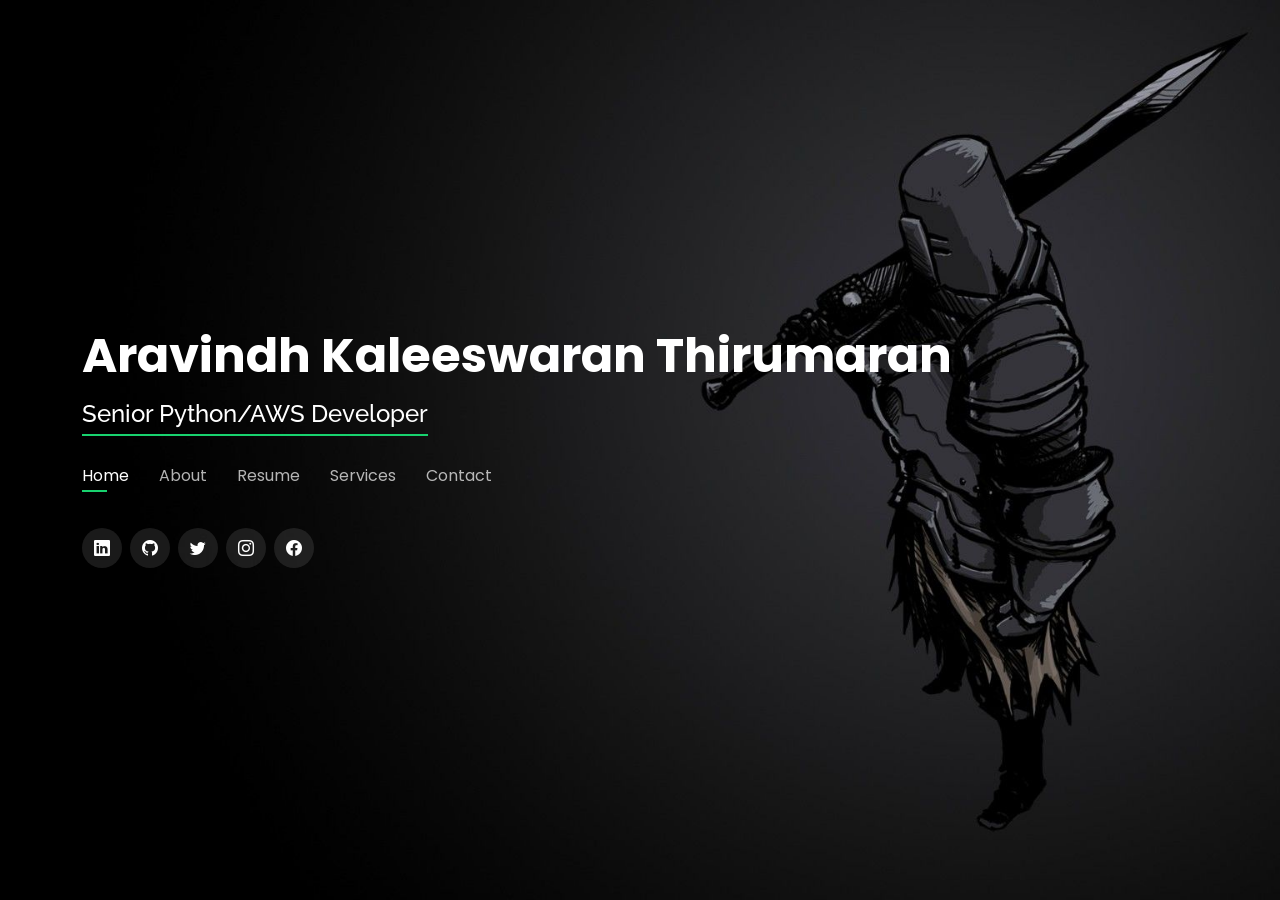
<file: index.html>
<!DOCTYPE html>
<html lang="en">

<head>
  
  <!-- Google tag (gtag.js) -->
  <script async src="https://www.googletagmanager.com/gtag/js?id=G-DCSZNV9J18"></script>
  <script>
    window.dataLayer = window.dataLayer || [];
    function gtag(){dataLayer.push(arguments);}
    gtag('js', new Date());

    gtag('config', 'G-DCSZNV9J18');
  </script>

  <meta charset="utf-8">
  <meta content="width=device-width, initial-scale=1.0" name="viewport">

  <title>Aravindh Kalees Maran</title>
  <meta content="" name="description">
  <meta content="" name="keywords">

  <!-- Favicons -->
  <link href="assets/img/purple-background-designify.png" rel="icon">
  <link href="assets/img/apple-touch-icon.png" rel="apple-touch-icon">

  <!-- Google Fonts -->
  <link href="https://fonts.googleapis.com/css?family=Open+Sans:300,300i,400,400i,600,600i,700,700i|Raleway:300,300i,400,400i,500,500i,600,600i,700,700i|Poppins:300,300i,400,400i,500,500i,600,600i,700,700i" rel="stylesheet">

  <!-- Vendor CSS Files -->
  <link href="assets/vendor/bootstrap/css/bootstrap.min.css" rel="stylesheet">
  <link href="assets/vendor/bootstrap-icons/bootstrap-icons.css" rel="stylesheet">
  <link href="assets/vendor/boxicons/css/boxicons.min.css" rel="stylesheet">
  <link href="assets/vendor/glightbox/css/glightbox.min.css" rel="stylesheet">
  <link href="assets/vendor/remixicon/remixicon.css" rel="stylesheet">
  <link href="assets/vendor/swiper/swiper-bundle.min.css" rel="stylesheet">

  <!-- Template Main CSS File -->
  <link href="assets/css/style.css" rel="stylesheet">

  <!-- =======================================================
  * Template Name: Personal - v4.10.0
  * Template URL: https://bootstrapmade.com/personal-free-resume-bootstrap-template/
  * Author: BootstrapMade.com
  * License: https://bootstrapmade.com/license/
  ======================================================== -->
</head>

<body>

  <!-- ======= Header ======= -->
  <header id="header">
    <div class="container">

      <h1><a href="index.html">Aravindh Kaleeswaran Thirumaran</a></h1>
      <!-- Uncomment below if you prefer to use an image logo -->
      <!-- <a href="index.html" class="mr-auto"><img src="assets/img/logo.png" alt="" class="img-fluid"></a> -->
      <h2><span>Senior Python/AWS Developer</span></h2>

      <nav id="navbar" class="navbar">
        <ul>
          <li><a class="nav-link active" href="#header">Home</a></li>
          <li><a class="nav-link" href="#about">About</a></li>
          <li><a class="nav-link" href="#resume">Resume</a></li>
          <li><a class="nav-link" href="#services">Services</a></li>
          <li><a class="nav-link" href="#contact">Contact</a></li>
        </ul>
        <i class="bi bi-list mobile-nav-toggle"></i>
      </nav><!-- .navbar -->

      <div class="social-links">
        <a href="https://www.linkedin.com/in/akt1/" class="linkedin"><i class="bi bi-linkedin"></i></a>
        <a href="https://github.com/Aravindh5?tab=repositories" class="github"><i class="bi bi-github"></i></a>
        <a href="https://x.com/Ktaravindh1" class="twitter"><i class="bi bi-twitter"></i></a>
        <a href="https://www.instagram.com/aravindh_kalees_thirumaran/" class="instagram"><i class="bi bi-instagram"></i></a>
        <a href="https://www.facebook.com/ktaravindh.ktaravindh/" class="facebook"><i class="bi bi-facebook"></i></a>
      </div>

    </div>
  </header><!-- End Header -->

  <!-- ======= About Section ======= -->
  <section id="about" class="about">

    <!-- ======= About Me ======= -->
    <div class="about-me container">

      <div class="section-title">
        <h2>About</h2>
        <p>Learn more about me</p>
      </div>

      <div class="row">
        <div class="col-lg-4" data-aos="fade-right">
          <img src="assets/img/green-background-designify.png" class="img-fluid" alt="">
        </div>
        <div class="col-lg-8 pt-4 pt-lg-0 content" data-aos="fade-left">
          <h3>Senior Python/AWS Developer </h3>
          <p class="fst-italic" align="justify">
            &nbsp;&nbsp;&nbsp;&nbsp;&nbsp;&nbsp;&nbsp;&nbsp;I am a Senior Python/AWS Developer with 7+ years of experience specializing in the design, development, implementation, and deployment of cutting-edge Artificial Intelligence and Machine Learning solutions in cloud environments.
            <br><br>&nbsp;&nbsp;&nbsp;&nbsp;&nbsp;&nbsp;&nbsp;&nbsp;Throughout my career, I have been managing the entire lifecycle of AI/ML projects, including requirement analysis, system design, deployment, and enterprise settings. Collaborating within Agile teams, AI Architects, Data Scientists, Data Engineers, and Software Engineers to integrate solutions across Google Cloud Platform (GCP) and Amazon Web Services (AWS).
          </p>
          <div class="row">
            <div class="col-lg-6">
              <ul>
                <li><i class="bi bi-chevron-right"></i> <strong>Degree:</strong> <span>Bachelor of Engineering</span></li>
                <li><i class="bi bi-chevron-right"></i> <strong>Major:</strong> <span>Computer Science</span></li>
                <li><i class="bi bi-chevron-right"></i> <strong>University:</strong> <span>Anna University</span></li>
              </ul>
            </div>
            <div class="col-lg-6">
              <ul>
                <li><i class="bi bi-chevron-right"></i> <strong>Languages:</strong> <span>English, Tamil, Hindi, Telugu</span></li>
                <li><i class="bi bi-chevron-right"></i> <strong>Native:</strong> <span>India</span></li>
              </ul>
            </div>
          </div>
          <!--<p>
            Officiis eligendi itaque labore et dolorum mollitia officiis optio vero. Quisquam sunt adipisci omnis et ut. Nulla accusantium dolor incidunt officia tempore. Et eius omnis.
            Cupiditate ut dicta maxime officiis quidem quia. Sed et consectetur qui quia repellendus itaque neque. Aliquid amet quidem ut quaerat cupiditate. Ab et eum qui repellendus omnis culpa magni laudantium dolores.
          </p>-->
        </div>
      </div>

    </div><!-- End About Me -->

    
    <!-- ======= Counts ======= -->
    <!--
    <div class="counts container">

      <div class="row">

        <div class="col-lg-3 col-md-6">
          <div class="count-box">
            <i class="bi bi-emoji-smile"></i>
            <span data-purecounter-start="0" data-purecounter-end="232" data-purecounter-duration="1" class="purecounter"></span>
            <p>Happy Clients</p>
          </div>
        </div>

        <div class="col-lg-3 col-md-6 mt-5 mt-md-0">
          <div class="count-box">
            <i class="bi bi-journal-richtext"></i>
            <span data-purecounter-start="0" data-purecounter-end="521" data-purecounter-duration="1" class="purecounter"></span>
            <p>Projects</p>
          </div>
        </div>

        <div class="col-lg-3 col-md-6 mt-5 mt-lg-0">
          <div class="count-box">
            <i class="bi bi-headset"></i>
            <span data-purecounter-start="0" data-purecounter-end="1463" data-purecounter-duration="1" class="purecounter"></span>
            <p>Hours Of Support</p>
          </div>
        </div>

        <div class="col-lg-3 col-md-6 mt-5 mt-lg-0">
          <div class="count-box">
            <i class="bi bi-award"></i>
            <span data-purecounter-start="0" data-purecounter-end="24" data-purecounter-duration="1" class="purecounter"></span>
            <p>Awards</p>
          </div>
        </div>

      </div>

    </div>
    -->
    <!-- End Counts -->

    <!-- ======= Skills  ======= -->
    <div class="skills container">

      <div class="section-title">
        <h2>Skills</h2>
      </div>

      <div class="row skills-content">

        <div class="col-lg-6">

          <div class="progress">
            <span class="skill">Python <i class="val">100%</i></span>
            <div class="progress-bar-wrap">
              <div class="progress-bar" role="progressbar" aria-valuenow="100" aria-valuemin="0" aria-valuemax="100"></div>
            </div>
          </div>

          <div class="progress">
            <span class="skill">Prompt Engineering <i class="val">70%</i></span>
            <div class="progress-bar-wrap">
              <div class="progress-bar" role="progressbar" aria-valuenow="70" aria-valuemin="0" aria-valuemax="100"></div>
            </div>
          </div>

          <div class="progress">
            <span class="skill">Data Engineering <i class="val">45%</i></span>
            <div class="progress-bar-wrap">
              <div class="progress-bar" role="progressbar" aria-valuenow="45" aria-valuemin="0" aria-valuemax="100"></div>
            </div>
          </div>

          <div class="progress">
            <span class="skill">Docker <i class="val">75%</i></span>
            <div class="progress-bar-wrap">
              <div class="progress-bar" role="progressbar" aria-valuenow="75" aria-valuemin="0" aria-valuemax="100"></div>
            </div>
          </div>

        </div>

        <div class="col-lg-6">

          <div class="progress">
            <span class="skill">AWS <i class="val">90%</i></span>
            <div class="progress-bar-wrap">
              <div class="progress-bar" role="progressbar" aria-valuenow="90" aria-valuemin="0" aria-valuemax="100"></div>
            </div>
          </div>

          <div class="progress">
            <span class="skill">MLOPS <i class="val">90%</i></span>
            <div class="progress-bar-wrap">
              <div class="progress-bar" role="progressbar" aria-valuenow="90" aria-valuemin="0" aria-valuemax="100"></div>
            </div>
          </div>

          <div class="progress">
            <span class="skill">DEVOPS <i class="val">85%</i></span>
            <div class="progress-bar-wrap">
              <div class="progress-bar" role="progressbar" aria-valuenow="85" aria-valuemin="0" aria-valuemax="100"></div>
            </div>
          </div>

          <div class="progress">
            <span class="skill">Kubernetes <i class="val">75%</i></span>
            <div class="progress-bar-wrap">
              <div class="progress-bar" role="progressbar" aria-valuenow="75" aria-valuemin="0" aria-valuemax="100"></div>
            </div>
          </div>

        </div>

      </div>

    </div><!-- End Skills -->

    <!-- ======= Interests ======= -->
    <div class="interests container">

      <div class="section-title">
        <h2>Interests</h2>
      </div>

      <div class="row">
        <div class="col-lg-3 col-md-4">
          <div class="icon-box">
            <i class="ri-terminal-box-line" style="color: #ffbb2c;"></i>
            <h3>Python</h3>
          </div>
        </div>
        <div class="col-lg-3 col-md-4 mt-4 mt-md-0">
          <div class="icon-box">
            <i class="ri-git-commit-line" style="color: #5578ff;"></i>
            <h3>DevOps</h3>
          </div>
        </div>
        <div class="col-lg-3 col-md-4 mt-4 mt-md-0">
          <div class="icon-box">
            <i class="ri-pie-chart-box-line" style="color: #e80368;"></i>
            <h3>Analytics</h3>
          </div>
        </div>
        <div class="col-lg-3 col-md-4 mt-4 mt-lg-0">
          <div class="icon-box">
            <i class="ri-robot-line" style="color: #e361ff;"></i>
            <h3>Machine Learning</h3>
          </div>
        </div>
        <div class="col-lg-3 col-md-4 mt-4">
          <div class="icon-box">
            <i class="ri-database-2-line" style="color: #47aeff;"></i>
            <h3>Data Engineering</h3>
          </div>
        </div>
        <div class="col-lg-3 col-md-4 mt-4">
          <div class="icon-box">
            <i class="ri-line-chart-line" style="color: #ffa76e;"></i>
            <h3>Data Science</h3>
          </div>
        </div>
        <div class="col-lg-3 col-md-4 mt-4">
          <div class="icon-box">
            <i class="ri-code-s-slash-line" style="color: #11dbcf;"></i>
            <h3>API Development</h3>
          </div>
        </div>
        <div class="col-lg-3 col-md-4 mt-4">
          <div class="icon-box">
            <i class="ri-pages-line" style="color: #4233ff;"></i>
            <h3>Web Development</h3>
          </div>
        </div>
        <div class="col-lg-3 col-md-4 mt-4">
          <div class="icon-box">
            <i class="ri-plug-line" style="color: #b2904f;"></i>
            <h3>MlOps</h3>
          </div>
        </div>
        <div class="col-lg-3 col-md-4 mt-4">
          <div class="icon-box">
            <i class="ri-fingerprint-line" style="color: #b20969;"></i>
            <h3>Blockchain</h3>
          </div>
        </div>
        <div class="col-lg-3 col-md-4 mt-4">
          <div class="icon-box">
            <i class="ri-cloud-line" style="color: #ff5828;"></i>
            <h3>Cloud</h3>
          </div>
        </div>
        <div class="col-lg-3 col-md-4 mt-4">
          <div class="icon-box">
            <i class="ri-file-list-3-line" style="color: #29cc61;"></i>
            <h3>Automation</h3>
          </div>
        </div>
      </div>

    </div>
    <!-- End Interests -->

    <!-- ======= Testimonials ======= -->
    <!--
    <div class="testimonials container">

      <div class="section-title">
        <h2>Testimonials</h2>
      </div>

      <div class="testimonials-slider swiper" data-aos="fade-up" data-aos-delay="100">
        <div class="swiper-wrapper">

          <div class="swiper-slide">
            <div class="testimonial-item">
              <p>
                <i class="bx bxs-quote-alt-left quote-icon-left"></i>
                Proin iaculis purus consequat sem cure digni ssim donec porttitora entum suscipit rhoncus. Accusantium quam, ultricies eget id, aliquam eget nibh et. Maecen aliquam, risus at semper.
                <i class="bx bxs-quote-alt-right quote-icon-right"></i>
              </p>
              <img src="assets/img/testimonials/testimonials-1.jpg" class="testimonial-img" alt="">
              <h3>Saul Goodman</h3>
              <h4>Ceo &amp; Founder</h4>
            </div>
          </div>
          

          <div class="swiper-slide">
            <div class="testimonial-item">
              <p>
                <i class="bx bxs-quote-alt-left quote-icon-left"></i>
                Export tempor illum tamen malis malis eram quae irure esse labore quem cillum quid cillum eram malis quorum velit fore eram velit sunt aliqua noster fugiat irure amet legam anim culpa.
                <i class="bx bxs-quote-alt-right quote-icon-right"></i>
              </p>
              <img src="assets/img/testimonials/testimonials-2.jpg" class="testimonial-img" alt="">
              <h3>Sara Wilsson</h3>
              <h4>Designer</h4>
            </div>
          

          <div class="swiper-slide">
            <div class="testimonial-item">
              <p>
                <i class="bx bxs-quote-alt-left quote-icon-left"></i>
                Enim nisi quem export duis labore cillum quae magna enim sint quorum nulla quem veniam duis minim tempor labore quem eram duis noster aute amet eram fore quis sint minim.
                <i class="bx bxs-quote-alt-right quote-icon-right"></i>
              </p>
              <img src="assets/img/testimonials/testimonials-3.jpg" class="testimonial-img" alt="">
              <h3>Jena Karlis</h3>
              <h4>Store Owner</h4>
            </div>
          </div>

          <div class="swiper-slide">
            <div class="testimonial-item">
              <p>
                <i class="bx bxs-quote-alt-left quote-icon-left"></i>
                Fugiat enim eram quae cillum dolore dolor amet nulla culpa multos export minim fugiat minim velit minim dolor enim duis veniam ipsum anim magna sunt elit fore quem dolore labore illum veniam.
                <i class="bx bxs-quote-alt-right quote-icon-right"></i>
              </p>
              <img src="assets/img/testimonials/testimonials-4.jpg" class="testimonial-img" alt="">
              <h3>Matt Brandon</h3>
              <h4>Freelancer</h4>
            </div>
          </div>

          <div class="swiper-slide">
            <div class="testimonial-item">
              <p>
                <i class="bx bxs-quote-alt-left quote-icon-left"></i>
                Quis quorum aliqua sint quem legam fore sunt eram irure aliqua veniam tempor noster veniam enim culpa labore duis sunt culpa nulla illum cillum fugiat legam esse veniam culpa fore nisi cillum quid.
                <i class="bx bxs-quote-alt-right quote-icon-right"></i>
              </p>
              <img src="assets/img/testimonials/testimonials-5.jpg" class="testimonial-img" alt="">
              <h3>John Larson</h3>
              <h4>Entrepreneur</h4>
            </div>
          </div>

        </div>
        <div class="swiper-pagination"></div>
      </div>

      <div class="owl-carousel testimonials-carousel">

      </div>

    </div>
    -->
    <!-- End Testimonials  -->

  </section><!-- End About Section -->

  <!-- ======= Resume Section ======= -->
  <section id="resume" class="resume">
    <div class="container">

      <div class="section-title">
        <h2>Resume</h2>
        <p>Aravindh Kaleeswaran Thirumaran</p>
      </div>

      <div class="row">
        <div class="col-lg-6">
          <h3 class="resume-title">Professional Experience</h3>
          <div class="resume-item">
            <h4>Senior Python/AWS Developer</h4>
            <h5>Feb 2023 - Aug 2024</h5>
            <p><em>Strata Solutions, Greensboro, NC</em></p>
            <p>
            <ul>
              <li>Managing the product and leading a team to deploy AWS Cloud infrastructure with conversational AI chatbot, assistant, PyTorch Scripts, ML Scripts and RAGs in Sage Maker and Bedrock for the Insurance Industry & increased the users by 54%.</li>
              <li>Efficiently used Lang Smith as a unified DevOps platform for developing, collaborating, testing and monitoring developed LLM application of AI chatbot/Assistant and reduced the cost by 35%.</li>
              <li>Ensured the Strategic alignment of the project with business goals, roadmap planning and resource allocation for the team utilizing Monday.com and reduced the utilizing resource cost by 46%.</li>
            </ul>
            </p>
          </div>
          <div class="resume-item">
            <h4>Machine Learning Engineer</h4>
            <h5>Feb 2021 - Dec 2022</h5>
            <p><em>Cosmic Insights, Coimbatore, India</em></p>
            <p>
            <ul>
              <li>Lead a team of Data Scientists and developed Artificial Neural Networks and Recursive Neural Networks using Sage Maker, Fast API, Docker, Kubernetes, EKS, S3, SNS, ECR & ML Flow and increased the users by 140%.</li>
              <li>Actively involved in tracking the designed models, managed the models with the ML flow and managed the image of Weights, Biases and details of the models with Microsoft office tools and increased the revenue by 234%.</li>
              <li>Provided ML Infrastructure and involved in the Risk Assessment to identify potential risks associated with utilizing Machine Learning and Artificial Intelligence for Digital Marketing Project and kept up the server by 99.76%.</li>
            </ul>
            </p>
          </div>
          <div class="resume-item">
            <h4>Python Developer</h4>
            <h5>Jul 2018 - Feb 2021</h5>
            <p><em>Gman Tech Labs, Coimbatore, India</em></p>
            <p>
            <ul>
              <li>Collaborated with mobile developers, developed and integrated Django REST APIs in Android and Ios applications. </li>
              <li>Maintained AWS infrastructure & services such as Athena, MSK, SQS, EC2, S3, Cloud watch, ECS, EKS, IAM & SNS.</li>
              <li>Worked on the ML orchestration systems and various AWS tools ML Flow, Sonar Qube, Step Functions & Terraform.</li>
              <li>Wrote PySpark scripts to develop the data pipelines using AWS S3, Lambda, Graph QL, Glue, Redshift, Dynamo DB</li>
            </ul>
            </p>
          </div>
          <div class="resume-item">
            <h4>Junior Software Engineer</h4>
            <h5>Jun 2017 - May 2018</h5>
            <p><em>Exalture Software Labs, Kakkanad, India</em></p>
            <p>
            <ul>
              <li>Developed Batch pipelines and Web App using Databricks, Python, Fast API, React JS & wrote Ansible playbooks.</li>
              <li>Built the monitoring system and followed SRE practices using PyCharm, InfluxDB, Grafana and JIRA.</li>
              <li>Wrote Unit Test cases using Python’s PyTest and performed data analysis using SQL.</li>
            </ul>
            </p>
          </div>
        </div>

        <div class="col-lg-6">
          <h3 class="resume-title">Achievements &amp; Certifications</h3>
          <div class="resume-item">
            <h4>AWS Certifications</h4>
            <p>
              <ul>
                <li>AWS Certified Developer - Associate</li>
                <li>AWS Machine Learning Speciality</li>
              </ul>
            </p>
          </div>
          <div class="resume-item">
            <h4>Python Certifications</h4>
            <p>
              <ul>
                <li>Python for Data Science and Artificial Intelligence</li>
                <li>Master Python for Data Science</li>
              </ul>
            </p>
          </div>
          <div class="resume-item">
            <h4>Non-Tech Certifications</h4>
            <p>
              <ul>
                <li>Six Sigma Principles</li>
                <li>Figma Designing</li>
              </ul>
            </p>
          </div>

          <h3 class="resume-title">Education</h3>
          <div class="resume-item">
            <h4>Bachelor of Engineering Computer Science</h4>
            <h5>2013 - 2017</h5>
            <p><em>Anna University, Chennai, India</em></p>
          </div>

          <h3 class="resume-title">Internship</h3>
          <div class="resume-item">
            <h4>Junior Software Engineer</h4>
            <h5>Jun 2016 - Mar 2017</h5>
            <p><em>Kaleeswar Steel Mart, India</em></p>
            <p>
              <ul>
                <li>Drove initiative to design a responsive web portal to manipulate the devices through WebSocket.</li>
              </ul>
              </p>
          </div>
        </div>
      </div>
    </div>
  </section><!-- End Resume Section -->

  <!-- ======= Services Section ======= -->
  <section id="services" class="services">
    <div class="container">

      <div class="section-title">
        <h2>Services</h2>
        <p>My Services</p>
      </div>

      <div class="row">
        <div class="col-lg-4 col-md-6 d-flex align-items-stretch">
          <div class="icon-box">
            <div class="icon"><i class="bx bx-terminal"></i></div>
            <h4><a href="">Web Development</a></h4>
            <p>API development, Web Development, Backend (Python, Flask)</p>
          </div>
        </div>

        <div class="col-lg-4 col-md-6 d-flex align-items-stretch mt-4 mt-md-0">
          <div class="icon-box">
            <div class="icon"><i class="bx bxl-aws"></i></div>
            <h4><a href="">Cloud Architecture</a></h4>
            <p>Cloud Architecture & Development (AWS EC2, EKS, VPC, Lambda, ...)</p>
          </div>
        </div>

        <div class="col-lg-4 col-md-6 d-flex align-items-stretch mt-4 mt-lg-0">
          <div class="icon-box">
            <div class="icon"><i class="bx bxl-gitlab"></i></div>
            <h4><a href="">DevOps</a></h4>
            <p>Continuous Integration &amp; Development (Jules, Jenkins, Docker, Kubernetes)</p>
          </div>
        </div>

        <div class="col-lg-4 col-md-6 d-flex align-items-stretch mt-4">
          <div class="icon-box">
            <div class="icon"><i class="bx bx-code"></i></div>
            <h4><a href="">Scripting/Automation</a></h4>
            <p>Web Scraping/Crawling, Cron-jobs, various automations</p>
          </div>
        </div>

        <div class="col-lg-4 col-md-6 d-flex align-items-stretch mt-4">
          <div class="icon-box">
            <div class="icon"><i class="bx bx-sitemap"></i></div>
            <h4><a href="">Web Hosting</a></h4>
            <p>End to end solution for website development & hosting</p>
          </div>
        </div>

        <div class="col-lg-4 col-md-6 d-flex align-items-stretch mt-4">
          <div class="icon-box">
            <div class="icon"><i class="bx bx-chip"></i></div>
            <h4><a href="">Hardware</a></h4>
            <p>PC Building, Network Architecture(Residential, Corporate)</p>
          </div>
        </div>

      </div>

    </div>
  </section><!-- End Services Section -->

  <!-- ======= Contact Section ======= -->
  <section id="contact" class="contact">
    <div class="container">

      <div class="section-title">
        <h2>Contact</h2>
        <p>Contact Me</p>
      </div>

      <div class="row mt-2">
        <div class="col-md-6 d-flex align-items-stretch">
          <div class="info-box">
            <i class="bx bx-envelope"></i>
            <h3>Email</h3>
            <p>aravindh.kaleeswaran@gmail.com</p>
          </div>

        </div>

        <div class="col-md-6 d-flex align-items-stretch">
          <div class="info-box">
            <i class="bx bx-phone"></i>
            <h3>Phone</h3>
            <p>+91 96005 61319</p>
          </div>

        </div>

      </div>

      <!--<a href="file:///C:/Users/Digant/Documents/Digant/DigantGoradia.github.io/readme.md" target="_blank">Send Message</a>-->
      <!--<a class="button" role="button" href="https://digantgoradia.github.io/index.html" target="_blank">Download Resume</a>-->
    </div>
  </section><!-- End Contact Section -->

  <div class="credits">
    <!-- All the links in the footer should remain intact. -->
    <!-- You can delete the links only if you purchased the pro version. -->
    <!-- Licensing information: https://bootstrapmade.com/license/ -->
    <!-- Purchase the pro version with working PHP/AJAX contact form: https://bootstrapmade.com/personal-free-resume-bootstrap-template/ -->
    <!--    Designed by <a href="https://bootstrapmade.com/">BootstrapMade</a>-->
  </div>

  <!-- Vendor JS Files -->
  <script src="assets/vendor/purecounter/purecounter_vanilla.js"></script>
  <script src="assets/vendor/bootstrap/js/bootstrap.bundle.min.js"></script>
  <script src="assets/vendor/glightbox/js/glightbox.min.js"></script>
  <script src="assets/vendor/isotope-layout/isotope.pkgd.min.js"></script>
  <script src="assets/vendor/swiper/swiper-bundle.min.js"></script>
  <script src="assets/vendor/waypoints/noframework.waypoints.js"></script>
  <script src="assets/vendor/php-email-form/validate.js"></script>

  <!-- Template Main JS File -->
  <script src="assets/js/main.js"></script>

</body>

</html>
</file>
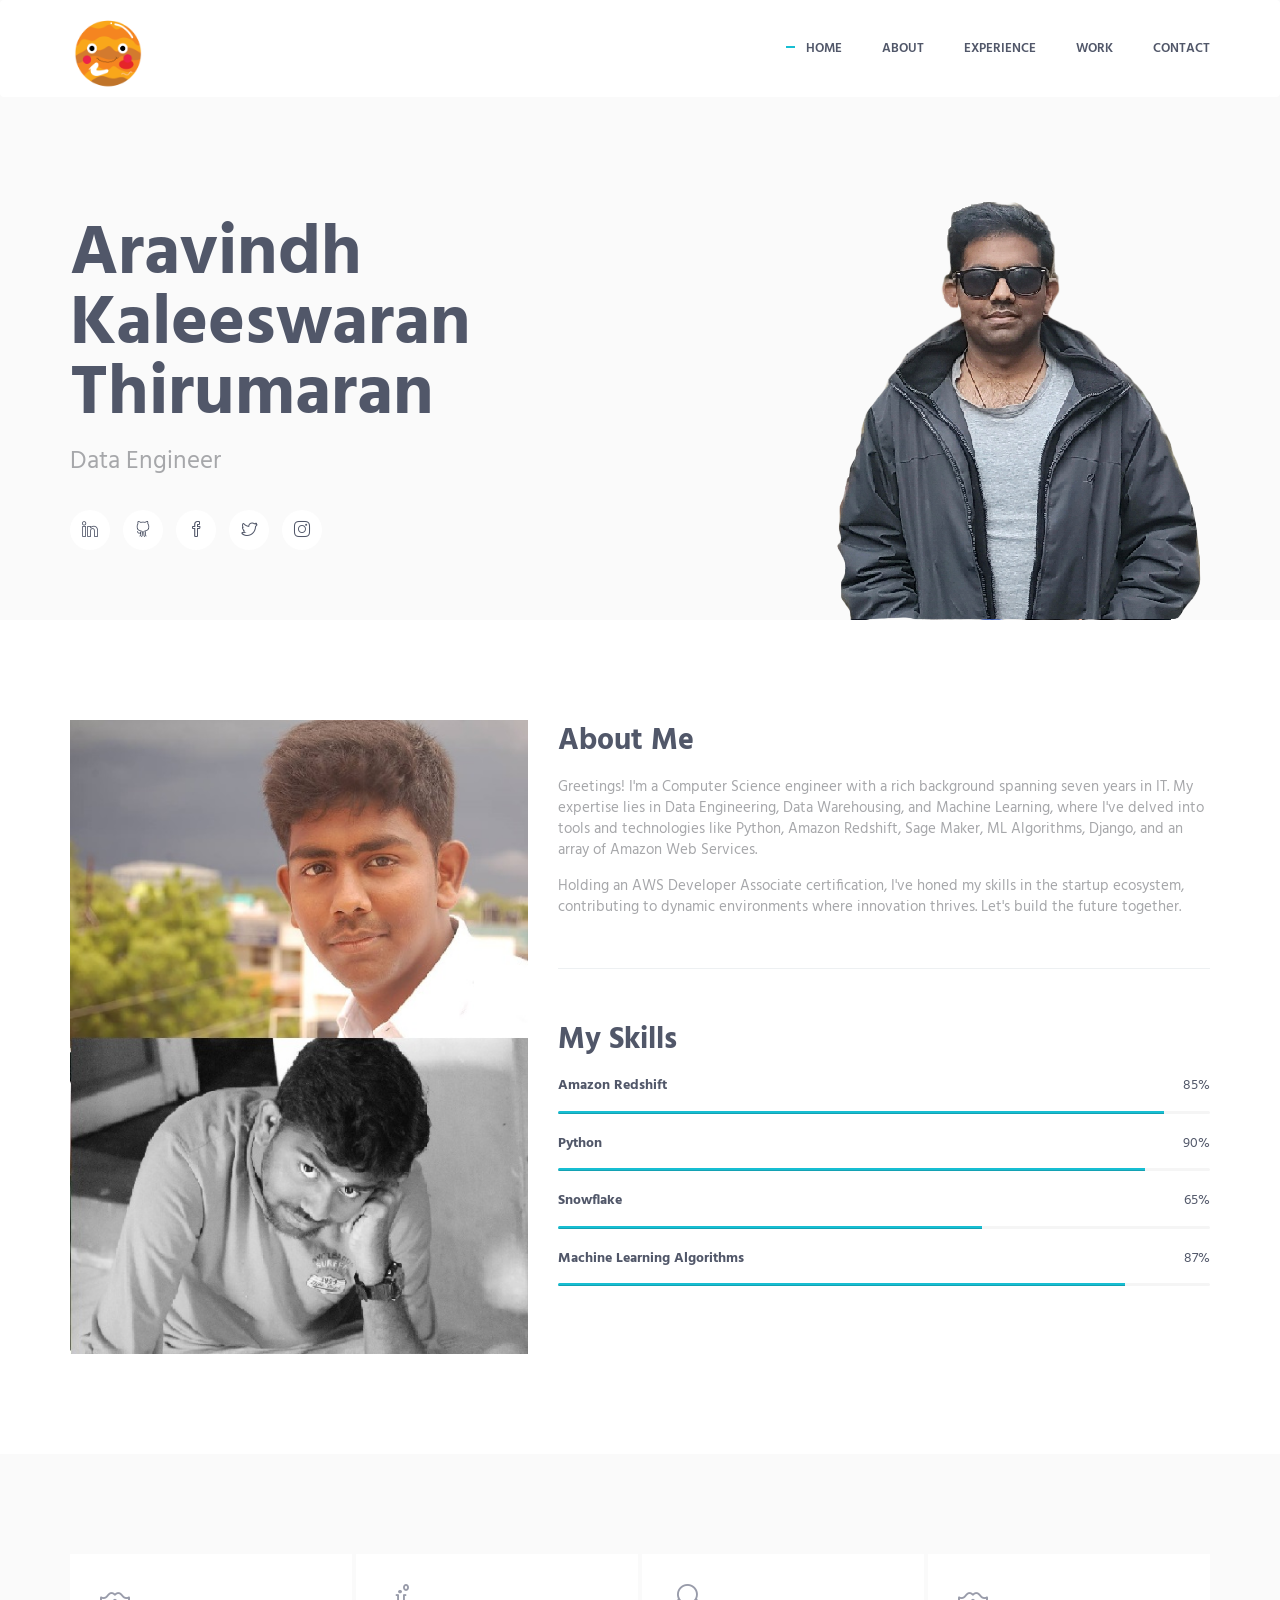
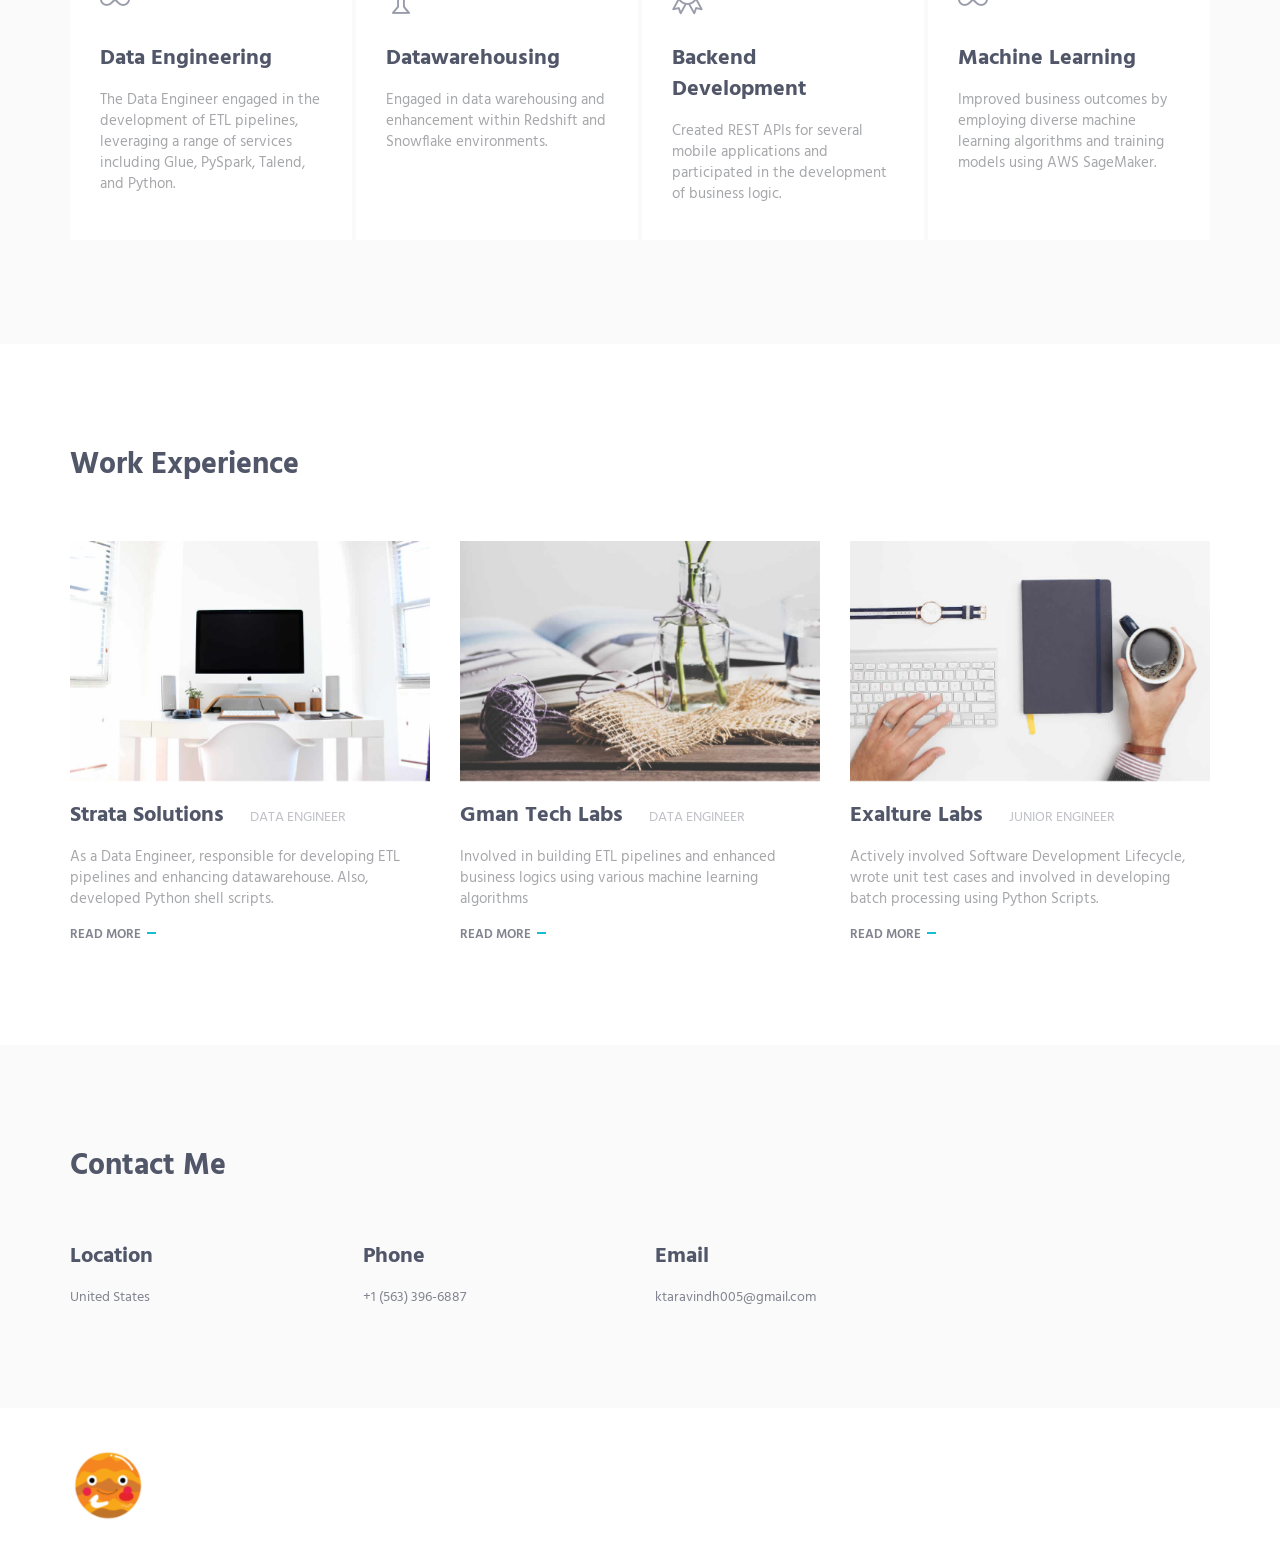
<file: HTML/index.html>
<!DOCTYPE html>
<!-- ==============================
    Project:        Metronic "Acecv" Frontend Freebie - Responsive HTML Template Based On Twitter Bootstrap 3.3.4
    Version:        1.0
    Author:         KeenThemes
    Primary use:    Corporate, Business Themes.
    Email:          support@keenthemes.com
    Follow:         http://www.twitter.com/keenthemes
    Like:           http://www.facebook.com/keenthemes
    Website:        http://www.keenthemes.com
    Premium:        Premium Metronic Admin Theme: http://themeforest.net/item/metronic-responsive-admin-dashboard-template/4021469?ref=keenthemes
================================== -->
<html lang="en" class="no-js">
    <!-- BEGIN HEAD -->
    <head>
        <meta charset="utf-8"/>
        <title>Metronic "Acecv" Frontend Freebie</title>
        <meta http-equiv="X-UA-Compatible" content="IE=edge">
        <meta content="width=device-width, initial-scale=1" name="viewport"/>
        <meta content="" name="description"/>
        <meta content="" name="author"/>

        <!-- GLOBAL MANDATORY STYLES -->
        <link href="http://fonts.googleapis.com/css?family=Hind:300,400,500,600,700" rel="stylesheet" type="text/css">
        <link href="vendor/simple-line-icons/css/simple-line-icons.css" rel="stylesheet" type="text/css"/>
        <link href="vendor/bootstrap/css/bootstrap.min.css" rel="stylesheet" type="text/css"/>

        <!-- PAGE LEVEL PLUGIN STYLES -->
        <link href="css/animate.css" rel="stylesheet">
        <link href="vendor/swiper/css/swiper.min.css" rel="stylesheet" type="text/css"/>

        <!-- THEME STYLES -->
        <link href="css/layout.min.css" rel="stylesheet" type="text/css"/>

        <!-- Favicon -->
        <link rel="shortcut icon" href="favicon.ico"/>
    </head>
    <!-- END HEAD -->

    <!-- BODY -->
    <body id="body" data-spy="scroll" data-target=".header">

        <!--========== HEADER ==========-->
        <header class="header navbar-fixed-top">
            <!-- Navbar -->
            <nav class="navbar" role="navigation">
                <div class="container">
                    <!-- Brand and toggle get grouped for better mobile display -->
                    <div class="menu-container js_nav-item">
                        <button type="button" class="navbar-toggle" data-toggle="collapse" data-target=".nav-collapse">
                            <span class="sr-only">Toggle navigation</span>
                            <span class="toggle-icon"></span>
                        </button>

                        <!-- Logo -->
                        <div class="logo">
                            <a class="logo-wrap" href="#body">
                                <img class="logo-img" src="img/logo.png" alt="Asentus Logo">
                            </a>
                        </div>
                        <!-- End Logo -->
                    </div>

                    <!-- Collect the nav links, forms, and other content for toggling -->
                    <div class="collapse navbar-collapse nav-collapse">
                        <div class="menu-container">
                            <ul class="nav navbar-nav navbar-nav-right">
                                <li class="js_nav-item nav-item"><a class="nav-item-child nav-item-hover" href="#body">Home</a></li>
                                <li class="js_nav-item nav-item"><a class="nav-item-child nav-item-hover" href="#about">About</a></li>
                                <li class="js_nav-item nav-item"><a class="nav-item-child nav-item-hover" href="#experience">Experience</a></li>
                                <li class="js_nav-item nav-item"><a class="nav-item-child nav-item-hover" href="#work">Work</a></li>
                                <li class="js_nav-item nav-item"><a class="nav-item-child nav-item-hover" href="#contact">Contact</a></li>
                            </ul>
                        </div>
                    </div>
                    <!-- End Navbar Collapse -->
                </div>
            </nav>
            <!-- Navbar -->
        </header>
        <!--========== END HEADER ==========-->

        <!--========== SLIDER ==========-->
        <div class="promo-block">
            <div class="container">
                <div class="row">
                    <div class="col-sm-6 sm-margin-b-60">
                        <div class="margin-b-30">
                            <h1 class="promo-block-title">Aravindh<br/> Kaleeswaran Thirumaran</h1>
                            <p class="promo-block-text">Data Engineer</p>
                        </div>
                        <ul class="list-inline">
                            <li><a href="https://www.linkedin.com/in/aravindh-thirumaran-154255164/" class="social-icons"><i class="icon-social-linkedin"></i></a></li>
                            <li><a href="https://github.com/Aravindh5?tab=repositories" class="social-icons"><i class="icon-social-github"></i></a></li>
                            <li><a href="https://www.facebook.com/ktaravindh.ktaravindh/" class="social-icons"><i class="icon-social-facebook"></i></a></li>
                            <li><a href="https://twitter.com/Ktaravindh1" class="social-icons"><i class="icon-social-twitter"></i></a></li>
                            <li><a href="https://www.instagram.com/aravindh_kalees_thirumaran/" class="social-icons"><i class="icon-social-instagram"></i></a></li>                            
                        </ul>
                    </div>
                    <div class="col-sm-6">
                        <div class="promo-block-img-wrap">
                            <img class="promo-block-img img-responsive" src="img/mockup/avatar-01.png" align="Avatar">
                        </div>
                    </div>
                </div>
                <!--// end row -->
            </div>
        </div>
        <!--========== SLIDER ==========-->

        <!--========== PAGE LAYOUT ==========-->
        <!-- About -->
        <div id="about">
            <div class="container content-lg">
                <div class="row">
                    <div class="col-sm-5 sm-margin-b-60">
                        <img class="full-width img-responsive" src="img/500x700/01.jpg" alt="Image">
                    </div>
                    <div class="col-sm-7">
                        <div class="section-seperator margin-b-50">
                            <div class="margin-b-50">
                                <div class="margin-b-30">
                                    <h2>About Me</h2>
                                    <p> Greetings! I'm a Computer Science engineer with a rich background spanning seven years in IT. My expertise lies in Data Engineering, Data Warehousing, and Machine Learning, where I've delved into tools and technologies like Python, Amazon Redshift, Sage Maker, ML Algorithms, Django, and an array of Amazon Web Services.</p>
                                    <p>Holding an AWS Developer Associate certification, I've honed my skills in the startup ecosystem, contributing to dynamic environments where innovation thrives. Let's build the future together.</p>
                                </div>
                                <!-- <a href="#" class="btn-theme btn-theme-md btn-default-bg text-uppercase">Download my CV</a> -->
                            </div>
                        </div>

                        <h2>My Skills</h2>
                        <!-- Progress Box -->
                        <div class="progress-box">
                            <h5>Amazon Redshift<span class="color-heading pull-right">85%</span></h5>
                            <div class="progress">
                                <div class="progress-bar bg-color-base" role="progressbar" data-width="93"></div>
                            </div>
                        </div>
                        <div class="progress-box">
                            <h5>Python <span class="color-heading pull-right">90%</span></h5>
                            <div class="progress">
                                <div class="progress-bar bg-color-base" role="progressbar" data-width="90"></div>
                            </div>
                        </div>
                        <div class="progress-box">
                            <h5>Snowflake <span class="color-heading pull-right">65%</span></h5>
                            <div class="progress">
                                <div class="progress-bar bg-color-base" role="progressbar" data-width="65"></div>
                            </div>
                        </div>
                        <div class="progress-box">
                            <h5>Machine Learning Algorithms<span class="color-heading pull-right">87%</span></h5>
                            <div class="progress">
                                <div class="progress-bar bg-color-base" role="progressbar" data-width="87"></div>
                            </div>
                        </div>
                        <!-- End Progress Box -->
                    </div>
                </div>
                <!--// end row -->
            </div>
        </div>
        <!-- End About -->

        <!-- Experience -->
        <div id="experience">
            <div class="bg-color-sky-light" data-auto-height="true">
                <div class="container content-lg">
                    <div class="row row-space-2 margin-b-4">
                        <div class="col-md-3 col-sm-6 md-margin-b-4">
                            <div class="service" data-height="height">
                                <div class="service-element">
                                    <i class="service-icon icon-mustache"></i>
                                </div>
                                <div class="service-info">
                                    <h3>Data Engineering</h3>
                                    <p class="margin-b-5">The Data Engineer engaged in the development of ETL pipelines, leveraging a range of services including Glue, PySpark, Talend, and Python.</p>
                                </div>
                                <a href="#" class="content-wrapper-link"></a>    
                            </div>
                        </div>
                        <!-- <div class="col-md-3 col-sm-6 md-margin-b-4">
                            <div class="service bg-color-base wow zoomIn" data-height="height" data-wow-duration=".3" data-wow-delay=".1s">
                                <div class="service-element">
                                    <i class="service-icon color-white icon-screen-tablet"></i>
                                </div>
                                <div class="service-info">
                                    <h3 class="color-white">Graphic Design</h3>
                                    <p class="color-white margin-b-5">Lorem ipsum dolor amet consectetur ut consequat siad esqudiat dolor</p>
                                </div>
                                <a href="#" class="content-wrapper-link"></a>    
                            </div>
                        </div> -->
                        <div class="col-md-3 col-sm-6 sm-margin-b-4">
                            <div class="service" data-height="height">
                                <div class="service-element">
                                    <i class="service-icon icon-chemistry"></i>
                                </div>
                                <div class="service-info">
                                    <h3>Datawarehousing</h3>
                                    <p class="margin-b-5">Engaged in data warehousing and enhancement within Redshift and Snowflake environments.</p>
                                </div>
                                <a href="#" class="content-wrapper-link"></a>    
                            </div>
                        </div>
                        <div class="col-md-3 col-sm-6">
                            <div class="service" data-height="height">
                                <div class="service-element">
                                    <i class="service-icon icon-badge"></i>
                                </div>
                                <div class="service-info">
                                    <h3>Backend Development</h3>
                                    <p class="margin-b-5">Created REST APIs for several mobile applications and participated in the development of business logic.</p>
                                </div>
                                <a href="#" class="content-wrapper-link"></a>    
                            </div>
                        </div>
                        <div class="col-md-3 col-sm-6 md-margin-b-4">
                            <div class="service" data-height="height">
                                <div class="service-element">
                                    <i class="service-icon icon-mustache"></i>
                                </div>
                                <div class="service-info">
                                    <h3>Machine Learning</h3>
                                    <p class="margin-b-5">Improved business outcomes by employing diverse machine learning algorithms and training models using AWS SageMaker.</p>
                                </div>
                                <a href="#" class="content-wrapper-link"></a>    
                            </div>
                        </div>
                    </div>
                    <!--// end row -->
                </div>
            </div>
        </div>
        <!-- End Experience -->

        <!-- Work -->
        <div id="work">
            <div class="container content-lg">
                <div class="row margin-b-40">
                    <div class="col-sm-6">
                        <h2>Work Experience</h2>
                    </div>
                </div>
                <!--// end row -->

                <div class="row">
                    <!-- Latest Products -->
                    <div class="col-sm-4 sm-margin-b-50">
                        <div class="margin-b-20">
                            <div class="wow zoomIn" data-wow-duration=".3" data-wow-delay=".1s">
                                <img class="img-responsive" src="img/970x647/01.jpg" alt="Latest Products Image">
                            </div>
                        </div>
                        <h4><a href="http://stratasolutions.com/">Strata Solutions</a> <span class="text-uppercase margin-l-20">Data Engineer</span></h4>
                        <p>As a Data Engineer, responsible for developing ETL pipelines and enhancing datawarehouse. Also, developed Python shell scripts.</p>
                        <a class="link" href="#">Read More</a>
                    </div>
                    <!-- End Latest Products -->

                    <!-- Latest Products -->
                    <div class="col-sm-4 sm-margin-b-50">
                        <div class="margin-b-20">
                            <div class="wow zoomIn" data-wow-duration=".3" data-wow-delay=".1s">
                                <img class="img-responsive" src="img/970x647/02.jpg" alt="Latest Products Image">
                            </div>
                        </div>
                        <h4><a href="#">Gman Tech Labs</a> <span class="text-uppercase margin-l-20">Data Engineer</span></h4>
                        <p>Involved in building ETL pipelines and enhanced business logics using various machine learning algorithms</p>
                        <a class="link" href="#">Read More</a>
                    </div>
                    <!-- End Latest Products -->

                    <!-- Latest Products -->
                    <div class="col-sm-4 sm-margin-b-50">
                        <div class="margin-b-20">
                            <div class="wow zoomIn" data-wow-duration=".3" data-wow-delay=".1s">
                                <img class="img-responsive" src="img/970x647/03.jpg" alt="Latest Products Image">
                            </div>
                        </div>
                        <h4><a href="https://www.exalture.com/">Exalture Labs</a> <span class="text-uppercase margin-l-20">Junior Engineer</span></h4>
                        <p>Actively involved Software Development Lifecycle, wrote unit test cases and involved in developing batch processing using Python Scripts.</p>
                        <a class="link" href="#">Read More</a>
                    </div>
                    <!-- End Latest Products -->
                </div>
                <!--// end row -->
            </div>
        </div>
        <!-- End Work -->
            
        <!-- Contact -->
        <div id="contact">
            <div class="bg-color-sky-light">
                <div class="container content-lg">
                    <div class="row margin-b-40">
                        <div class="col-sm-6">
                           <h2>Contact Me</h2>
                            <!-- <p>Lorem ipsum dolor sit amet consectetur adipiscing elit sed tempor incididunt ut laboret dolore magna aliqua enim minim veniam exercitation</p> -->
                        </div>
                    </div>
                    <!--// end row -->

                    <div class="row">
                        <div class="col-md-3 col-xs-6 md-margin-b-30">
                            <h4>Location</h4>
                            <a href="#">United States</a>
                        </div>
                        <div class="col-md-3 col-xs-6 md-margin-b-30">
                            <h4>Phone</h4>
                            <a href="#">+1 (563) 396-6887</a>
                        </div>
                        <div class="col-md-3 col-xs-6">
                            <h4>Email</h4>
                            <a href="mailto:#">ktaravindh005@gmail.com</a>
                        </div>
                    </div>
                    <!--// end row -->
                </div>
            </div>
        </div>
        <!-- End Contact -->
        <!--========== END PAGE LAYOUT ==========-->

        <!--========== FOOTER ==========-->
        <footer class="footer">
            <div class="content container">
                <div class="row">
                    <div class="col-xs-6">
                        <img class="footer-logo" src="img/logo.png" alt="Acecv Logo">
                    </div>
                </div>
            </div>
        </footer>
        <!--========== END FOOTER ==========-->

        <!-- Back To Top -->
        <a href="javascript:void(0);" class="js-back-to-top back-to-top">Top</a>

        <!-- JAVASCRIPTS(Load javascripts at bottom, this will reduce page load time) -->
        <!-- CORE PLUGINS -->
        <script src="vendor/jquery.min.js" type="text/javascript"></script>
        <script src="vendor/jquery-migrate.min.js" type="text/javascript"></script>
        <script src="vendor/bootstrap/js/bootstrap.min.js" type="text/javascript"></script>

        <!-- PAGE LEVEL PLUGINS -->
        <script src="vendor/jquery.easing.js" type="text/javascript"></script>
        <script src="vendor/jquery.back-to-top.js" type="text/javascript"></script>
        <script src="vendor/jquery.smooth-scroll.js" type="text/javascript"></script>
        <script src="vendor/jquery.wow.min.js" type="text/javascript"></script>
        <script src="vendor/jquery.parallax.min.js" type="text/javascript"></script>
        <script src="vendor/jquery.appear.js" type="text/javascript"></script>
        <script src="vendor/swiper/js/swiper.jquery.min.js" type="text/javascript"></script>

        <!-- PAGE LEVEL SCRIPTS -->
        <script src="js/layout.min.js" type="text/javascript"></script>
        <script src="js/components/progress-bar.min.js" type="text/javascript"></script>
        <script src="js/components/swiper.min.js" type="text/javascript"></script>
        <script src="js/components/wow.min.js" type="text/javascript"></script>

    </body>
    <!-- END BODY -->
</html>
</file>
<file: HTML/vendor/simple-line-icons/css/simple-line-icons.css>
@font-face {
  font-family: 'simple-line-icons';
  src: url('../fonts/Simple-Line-Icons.eot?v=2.3.2');
  src: url('../fonts/Simple-Line-Icons.eot?v=2.3.2#iefix') format('embedded-opentype'), url('../fonts/Simple-Line-Icons.woff2?v=2.3.2') format('woff2'), url('../fonts/Simple-Line-Icons.ttf?v=2.3.2') format('truetype'), url('../fonts/Simple-Line-Icons.woff?v=2.3.2') format('woff'), url('../fonts/Simple-Line-Icons.svg?v=2.3.2#simple-line-icons') format('svg');
  font-weight: normal;
  font-style: normal;
}
/*
 Use the following CSS code if you want to have a class per icon.
 Instead of a list of all class selectors, you can use the generic [class*="icon-"] selector, but it's slower:
*/
.icon-user,
.icon-people,
.icon-user-female,
.icon-user-follow,
.icon-user-following,
.icon-user-unfollow,
.icon-login,
.icon-logout,
.icon-emotsmile,
.icon-phone,
.icon-call-end,
.icon-call-in,
.icon-call-out,
.icon-map,
.icon-location-pin,
.icon-direction,
.icon-directions,
.icon-compass,
.icon-layers,
.icon-menu,
.icon-list,
.icon-options-vertical,
.icon-options,
.icon-arrow-down,
.icon-arrow-left,
.icon-arrow-right,
.icon-arrow-up,
.icon-arrow-up-circle,
.icon-arrow-left-circle,
.icon-arrow-right-circle,
.icon-arrow-down-circle,
.icon-check,
.icon-clock,
.icon-plus,
.icon-minus,
.icon-close,
.icon-exclamation,
.icon-organization,
.icon-trophy,
.icon-screen-smartphone,
.icon-screen-desktop,
.icon-plane,
.icon-notebook,
.icon-mustache,
.icon-mouse,
.icon-magnet,
.icon-energy,
.icon-disc,
.icon-cursor,
.icon-cursor-move,
.icon-crop,
.icon-chemistry,
.icon-speedometer,
.icon-shield,
.icon-screen-tablet,
.icon-magic-wand,
.icon-hourglass,
.icon-graduation,
.icon-ghost,
.icon-game-controller,
.icon-fire,
.icon-eyeglass,
.icon-envelope-open,
.icon-envelope-letter,
.icon-bell,
.icon-badge,
.icon-anchor,
.icon-wallet,
.icon-vector,
.icon-speech,
.icon-puzzle,
.icon-printer,
.icon-present,
.icon-playlist,
.icon-pin,
.icon-picture,
.icon-handbag,
.icon-globe-alt,
.icon-globe,
.icon-folder-alt,
.icon-folder,
.icon-film,
.icon-feed,
.icon-drop,
.icon-drawer,
.icon-docs,
.icon-doc,
.icon-diamond,
.icon-cup,
.icon-calculator,
.icon-bubbles,
.icon-briefcase,
.icon-book-open,
.icon-basket-loaded,
.icon-basket,
.icon-bag,
.icon-action-undo,
.icon-action-redo,
.icon-wrench,
.icon-umbrella,
.icon-trash,
.icon-tag,
.icon-support,
.icon-frame,
.icon-size-fullscreen,
.icon-size-actual,
.icon-shuffle,
.icon-share-alt,
.icon-share,
.icon-rocket,
.icon-question,
.icon-pie-chart,
.icon-pencil,
.icon-note,
.icon-loop,
.icon-home,
.icon-grid,
.icon-graph,
.icon-microphone,
.icon-music-tone-alt,
.icon-music-tone,
.icon-earphones-alt,
.icon-earphones,
.icon-equalizer,
.icon-like,
.icon-dislike,
.icon-control-start,
.icon-control-rewind,
.icon-control-play,
.icon-control-pause,
.icon-control-forward,
.icon-control-end,
.icon-volume-1,
.icon-volume-2,
.icon-volume-off,
.icon-calendar,
.icon-bulb,
.icon-chart,
.icon-ban,
.icon-bubble,
.icon-camrecorder,
.icon-camera,
.icon-cloud-download,
.icon-cloud-upload,
.icon-envelope,
.icon-eye,
.icon-flag,
.icon-heart,
.icon-info,
.icon-key,
.icon-link,
.icon-lock,
.icon-lock-open,
.icon-magnifier,
.icon-magnifier-add,
.icon-magnifier-remove,
.icon-paper-clip,
.icon-paper-plane,
.icon-power,
.icon-refresh,
.icon-reload,
.icon-settings,
.icon-star,
.icon-symbol-female,
.icon-symbol-male,
.icon-target,
.icon-credit-card,
.icon-paypal,
.icon-social-tumblr,
.icon-social-twitter,
.icon-social-facebook,
.icon-social-instagram,
.icon-social-linkedin,
.icon-social-pinterest,
.icon-social-github,
.icon-social-google,
.icon-social-reddit,
.icon-social-skype,
.icon-social-dribbble,
.icon-social-behance,
.icon-social-foursqare,
.icon-social-soundcloud,
.icon-social-spotify,
.icon-social-stumbleupon,
.icon-social-youtube,
.icon-social-dropbox {
  font-family: 'simple-line-icons';
  speak: none;
  font-style: normal;
  font-weight: normal;
  font-variant: normal;
  text-transform: none;
  line-height: 1;
  /* Better Font Rendering =========== */
  -webkit-font-smoothing: antialiased;
  -moz-osx-font-smoothing: grayscale;
}
.icon-user:before {
  content: "\e005";
}
.icon-people:before {
  content: "\e001";
}
.icon-user-female:before {
  content: "\e000";
}
.icon-user-follow:before {
  content: "\e002";
}
.icon-user-following:before {
  content: "\e003";
}
.icon-user-unfollow:before {
  content: "\e004";
}
.icon-login:before {
  content: "\e066";
}
.icon-logout:before {
  content: "\e065";
}
.icon-emotsmile:before {
  content: "\e021";
}
.icon-phone:before {
  content: "\e600";
}
.icon-call-end:before {
  content: "\e048";
}
.icon-call-in:before {
  content: "\e047";
}
.icon-call-out:before {
  content: "\e046";
}
.icon-map:before {
  content: "\e033";
}
.icon-location-pin:before {
  content: "\e096";
}
.icon-direction:before {
  content: "\e042";
}
.icon-directions:before {
  content: "\e041";
}
.icon-compass:before {
  content: "\e045";
}
.icon-layers:before {
  content: "\e034";
}
.icon-menu:before {
  content: "\e601";
}
.icon-list:before {
  content: "\e067";
}
.icon-options-vertical:before {
  content: "\e602";
}
.icon-options:before {
  content: "\e603";
}
.icon-arrow-down:before {
  content: "\e604";
}
.icon-arrow-left:before {
  content: "\e605";
}
.icon-arrow-right:before {
  content: "\e606";
}
.icon-arrow-up:before {
  content: "\e607";
}
.icon-arrow-up-circle:before {
  content: "\e078";
}
.icon-arrow-left-circle:before {
  content: "\e07a";
}
.icon-arrow-right-circle:before {
  content: "\e079";
}
.icon-arrow-down-circle:before {
  content: "\e07b";
}
.icon-check:before {
  content: "\e080";
}
.icon-clock:before {
  content: "\e081";
}
.icon-plus:before {
  content: "\e095";
}
.icon-minus:before {
  content: "\e615";
}
.icon-close:before {
  content: "\e082";
}
.icon-exclamation:before {
  content: "\e617";
}
.icon-organization:before {
  content: "\e616";
}
.icon-trophy:before {
  content: "\e006";
}
.icon-screen-smartphone:before {
  content: "\e010";
}
.icon-screen-desktop:before {
  content: "\e011";
}
.icon-plane:before {
  content: "\e012";
}
.icon-notebook:before {
  content: "\e013";
}
.icon-mustache:before {
  content: "\e014";
}
.icon-mouse:before {
  content: "\e015";
}
.icon-magnet:before {
  content: "\e016";
}
.icon-energy:before {
  content: "\e020";
}
.icon-disc:before {
  content: "\e022";
}
.icon-cursor:before {
  content: "\e06e";
}
.icon-cursor-move:before {
  content: "\e023";
}
.icon-crop:before {
  content: "\e024";
}
.icon-chemistry:before {
  content: "\e026";
}
.icon-speedometer:before {
  content: "\e007";
}
.icon-shield:before {
  content: "\e00e";
}
.icon-screen-tablet:before {
  content: "\e00f";
}
.icon-magic-wand:before {
  content: "\e017";
}
.icon-hourglass:before {
  content: "\e018";
}
.icon-graduation:before {
  content: "\e019";
}
.icon-ghost:before {
  content: "\e01a";
}
.icon-game-controller:before {
  content: "\e01b";
}
.icon-fire:before {
  content: "\e01c";
}
.icon-eyeglass:before {
  content: "\e01d";
}
.icon-envelope-open:before {
  content: "\e01e";
}
.icon-envelope-letter:before {
  content: "\e01f";
}
.icon-bell:before {
  content: "\e027";
}
.icon-badge:before {
  content: "\e028";
}
.icon-anchor:before {
  content: "\e029";
}
.icon-wallet:before {
  content: "\e02a";
}
.icon-vector:before {
  content: "\e02b";
}
.icon-speech:before {
  content: "\e02c";
}
.icon-puzzle:before {
  content: "\e02d";
}
.icon-printer:before {
  content: "\e02e";
}
.icon-present:before {
  content: "\e02f";
}
.icon-playlist:before {
  content: "\e030";
}
.icon-pin:before {
  content: "\e031";
}
.icon-picture:before {
  content: "\e032";
}
.icon-handbag:before {
  content: "\e035";
}
.icon-globe-alt:before {
  content: "\e036";
}
.icon-globe:before {
  content: "\e037";
}
.icon-folder-alt:before {
  content: "\e039";
}
.icon-folder:before {
  content: "\e089";
}
.icon-film:before {
  content: "\e03a";
}
.icon-feed:before {
  content: "\e03b";
}
.icon-drop:before {
  content: "\e03e";
}
.icon-drawer:before {
  content: "\e03f";
}
.icon-docs:before {
  content: "\e040";
}
.icon-doc:before {
  content: "\e085";
}
.icon-diamond:before {
  content: "\e043";
}
.icon-cup:before {
  content: "\e044";
}
.icon-calculator:before {
  content: "\e049";
}
.icon-bubbles:before {
  content: "\e04a";
}
.icon-briefcase:before {
  content: "\e04b";
}
.icon-book-open:before {
  content: "\e04c";
}
.icon-basket-loaded:before {
  content: "\e04d";
}
.icon-basket:before {
  content: "\e04e";
}
.icon-bag:before {
  content: "\e04f";
}
.icon-action-undo:before {
  content: "\e050";
}
.icon-action-redo:before {
  content: "\e051";
}
.icon-wrench:before {
  content: "\e052";
}
.icon-umbrella:before {
  content: "\e053";
}
.icon-trash:before {
  content: "\e054";
}
.icon-tag:before {
  content: "\e055";
}
.icon-support:before {
  content: "\e056";
}
.icon-frame:before {
  content: "\e038";
}
.icon-size-fullscreen:before {
  content: "\e057";
}
.icon-size-actual:before {
  content: "\e058";
}
.icon-shuffle:before {
  content: "\e059";
}
.icon-share-alt:before {
  content: "\e05a";
}
.icon-share:before {
  content: "\e05b";
}
.icon-rocket:before {
  content: "\e05c";
}
.icon-question:before {
  content: "\e05d";
}
.icon-pie-chart:before {
  content: "\e05e";
}
.icon-pencil:before {
  content: "\e05f";
}
.icon-note:before {
  content: "\e060";
}
.icon-loop:before {
  content: "\e064";
}
.icon-home:before {
  content: "\e069";
}
.icon-grid:before {
  content: "\e06a";
}
.icon-graph:before {
  content: "\e06b";
}
.icon-microphone:before {
  content: "\e063";
}
.icon-music-tone-alt:before {
  content: "\e061";
}
.icon-music-tone:before {
  content: "\e062";
}
.icon-earphones-alt:before {
  content: "\e03c";
}
.icon-earphones:before {
  content: "\e03d";
}
.icon-equalizer:before {
  content: "\e06c";
}
.icon-like:before {
  content: "\e068";
}
.icon-dislike:before {
  content: "\e06d";
}
.icon-control-start:before {
  content: "\e06f";
}
.icon-control-rewind:before {
  content: "\e070";
}
.icon-control-play:before {
  content: "\e071";
}
.icon-control-pause:before {
  content: "\e072";
}
.icon-control-forward:before {
  content: "\e073";
}
.icon-control-end:before {
  content: "\e074";
}
.icon-volume-1:before {
  content: "\e09f";
}
.icon-volume-2:before {
  content: "\e0a0";
}
.icon-volume-off:before {
  content: "\e0a1";
}
.icon-calendar:before {
  content: "\e075";
}
.icon-bulb:before {
  content: "\e076";
}
.icon-chart:before {
  content: "\e077";
}
.icon-ban:before {
  content: "\e07c";
}
.icon-bubble:before {
  content: "\e07d";
}
.icon-camrecorder:before {
  content: "\e07e";
}
.icon-camera:before {
  content: "\e07f";
}
.icon-cloud-download:before {
  content: "\e083";
}
.icon-cloud-upload:before {
  content: "\e084";
}
.icon-envelope:before {
  content: "\e086";
}
.icon-eye:before {
  content: "\e087";
}
.icon-flag:before {
  content: "\e088";
}
.icon-heart:before {
  content: "\e08a";
}
.icon-info:before {
  content: "\e08b";
}
.icon-key:before {
  content: "\e08c";
}
.icon-link:before {
  content: "\e08d";
}
.icon-lock:before {
  content: "\e08e";
}
.icon-lock-open:before {
  content: "\e08f";
}
.icon-magnifier:before {
  content: "\e090";
}
.icon-magnifier-add:before {
  content: "\e091";
}
.icon-magnifier-remove:before {
  content: "\e092";
}
.icon-paper-clip:before {
  content: "\e093";
}
.icon-paper-plane:before {
  content: "\e094";
}
.icon-power:before {
  content: "\e097";
}
.icon-refresh:before {
  content: "\e098";
}
.icon-reload:before {
  content: "\e099";
}
.icon-settings:before {
  content: "\e09a";
}
.icon-star:before {
  content: "\e09b";
}
.icon-symbol-female:before {
  content: "\e09c";
}
.icon-symbol-male:before {
  content: "\e09d";
}
.icon-target:before {
  content: "\e09e";
}
.icon-credit-card:before {
  content: "\e025";
}
.icon-paypal:before {
  content: "\e608";
}
.icon-social-tumblr:before {
  content: "\e00a";
}
.icon-social-twitter:before {
  content: "\e009";
}
.icon-social-facebook:before {
  content: "\e00b";
}
.icon-social-instagram:before {
  content: "\e609";
}
.icon-social-linkedin:before {
  content: "\e60a";
}
.icon-social-pinterest:before {
  content: "\e60b";
}
.icon-social-github:before {
  content: "\e60c";
}
.icon-social-google:before {
  content: "\e60d";
}
.icon-social-reddit:before {
  content: "\e60e";
}
.icon-social-skype:before {
  content: "\e60f";
}
.icon-social-dribbble:before {
  content: "\e00d";
}
.icon-social-behance:before {
  content: "\e610";
}
.icon-social-foursqare:before {
  content: "\e611";
}
.icon-social-soundcloud:before {
  content: "\e612";
}
.icon-social-spotify:before {
  content: "\e613";
}
.icon-social-stumbleupon:before {
  content: "\e614";
}
.icon-social-youtube:before {
  content: "\e008";
}
.icon-social-dropbox:before {
  content: "\e00c";
}
</file>
<file: assets/css/style.css>
/**
* Template Name: Personal - v4.10.0
* Template URL: https://bootstrapmade.com/personal-free-resume-bootstrap-template/
* Author: BootstrapMade.com
* License: https://bootstrapmade.com/license/
*/

/*--------------------------------------------------------------
# General
--------------------------------------------------------------*/
body {
  font-family: "Open Sans", sans-serif;
  background-color: #040404;
  color: #fff;
  position: relative;
  background: transparent;
}

body::before {
  content: "";
  position: fixed;
  background: #040404 url("../img/bg.jpg") top right no-repeat;
  background-size: cover;
  left: 0;
  right: 0;
  top: 0;
  height: 100vh;
  z-index: -1;
}

@media (min-width: 1024px) {
  body::before {
    background-attachment: fixed;
  }
}

a {
  color: #18d26e;
  text-decoration: none;
}

a:hover {
  color: #35e888;
  text-decoration: none;
}

h1,
h2,
h3,
h4,
h5,
h6 {
  font-family: "Raleway", sans-serif;
}

/*--------------------------------------------------------------
# Header
--------------------------------------------------------------*/
#header {
  transition: ease-in-out 0.3s;
  position: relative;
  height: 100vh;
  display: flex;
  align-items: center;
  z-index: 997;
  overflow-y: auto;
}

#header * {
  transition: ease-in-out 0.3s;
}

#header h1 {
  font-size: 48px;
  margin: 0;
  padding: 0;
  line-height: 1;
  font-weight: 700;
  font-family: "Poppins", sans-serif;
}

#header h1 a,
#header h1 a:hover {
  color: #fff;
  line-height: 1;
  display: inline-block;
}

#header h2 {
  font-size: 24px;
  margin-top: 20px;
  color: rgba(255, 255, 255, 0.8);
}

#header h2 span {
  color: #fff;
  border-bottom: 2px solid #18d26e;
  padding-bottom: 6px;
}

#header img {
  padding: 0;
  margin: 0;
}

#header .social-links {
  margin-top: 40px;
  display: flex;
}

#header .social-links a {
  font-size: 16px;
  display: flex;
  justify-content: center;
  align-items: center;
  background: rgba(255, 255, 255, 0.1);
  color: #fff;
  line-height: 1;
  margin-right: 8px;
  border-radius: 50%;
  width: 40px;
  height: 40px;
}

#header .social-links a:hover {
  background: #18d26e;
}

@media (max-width: 992px) {
  #header h1 {
    font-size: 36px;
  }

  #header h2 {
    font-size: 20px;
    line-height: 30px;
  }

  #header .social-links {
    margin-top: 15px;
  }

  #header .container {
    display: flex;
    flex-direction: column;
    align-items: center;
  }
}

/* Header Top */
#header.header-top {
  height: 80px;
  position: fixed;
  left: 0;
  top: 0;
  right: 0;
  background: rgba(0, 0, 0, 0.9);
}

#header.header-top .social-links,
#header.header-top h2 {
  display: none;
}

#header.header-top h1 {
  margin-right: auto;
  font-size: 36px;
}

#header.header-top .container {
  display: flex;
  align-items: center;
}

#header.header-top .navbar {
  margin: 0;
}

@media (max-width: 768px) {
  #header.header-top {
    height: 60px;
  }

  #header.header-top h1 {
    font-size: 26px;
  }
}

/*--------------------------------------------------------------
# Navigation Menu
--------------------------------------------------------------*/
/**
* Desktop Navigation 
*/
.navbar {
  padding: 0;
  margin-top: 35px;
}

.navbar ul {
  margin: 0;
  padding: 0;
  display: flex;
  list-style: none;
  align-items: center;
}

.navbar li {
  position: relative;
}

.navbar li+li {
  margin-left: 30px;
}

.navbar a,
.navbar a:focus {
  display: flex;
  align-items: center;
  justify-content: space-between;
  padding: 0;
  font-family: "Poppins", sans-serif;
  font-size: 16px;
  font-weight: 400;
  color: rgba(255, 255, 255, 0.7);
  white-space: nowrap;
  transition: 0.3s;
}

.navbar a i,
.navbar a:focus i {
  font-size: 12px;
  line-height: 0;
  margin-left: 5px;
}

.navbar a:before {
  content: "";
  position: absolute;
  width: 0;
  height: 2px;
  bottom: -4px;
  left: 0;
  background-color: #18d26e;
  visibility: hidden;
  width: 0px;
  transition: all 0.3s ease-in-out 0s;
}

.navbar a:hover:before,
.navbar li:hover>a:before,
.navbar .active:before {
  visibility: visible;
  width: 25px;
}

.navbar a:hover,
.navbar .active,
.navbar .active:focus,
.navbar li:hover>a {
  color: #fff;
}

/**
* Mobile Navigation 
*/
.mobile-nav-toggle {
  color: #fff;
  font-size: 28px;
  cursor: pointer;
  display: none;
  line-height: 0;
  transition: 0.5s;
  position: fixed;
  right: 15px;
  top: 15px;
}

@media (max-width: 991px) {
  .mobile-nav-toggle {
    display: block;
  }

  .navbar ul {
    display: none;
  }
}

.navbar-mobile {
  position: fixed;
  overflow: hidden;
  top: 0;
  right: 0;
  left: 0;
  bottom: 0;
  background: rgba(0, 0, 0, 0.9);
  transition: 0.3s;
  z-index: 999;
  margin-top: 0;
}

.navbar-mobile .mobile-nav-toggle {
  position: absolute;
  top: 15px;
  right: 15px;
}

.navbar-mobile ul {
  display: block;
  position: absolute;
  top: 55px;
  right: 15px;
  bottom: 45px;
  left: 15px;
  padding: 10px 0;
  overflow-y: auto;
  transition: 0.3s;
  border: 2px solid rgba(255, 255, 255, 0.2);
}

.navbar-mobile li {
  padding: 12px 20px;
}

.navbar-mobile li+li {
  margin: 0;
}

.navbar-mobile a,
.navbar-mobile a:focus {
  font-size: 16px;
  position: relative;
}

/*--------------------------------------------------------------
# Sections General
--------------------------------------------------------------*/
section {
  overflow: hidden;
  position: absolute;
  width: 100%;
  top: 140px;
  bottom: 100%;
  opacity: 0;
  transition: ease-in-out 0.4s;
  z-index: 2;
}

section.section-show {
  top: 100px;
  bottom: auto;
  opacity: 1;
  padding-bottom: 45px;
}

section .container {
  background: rgba(0, 0, 0, 0.9);
  padding: 30px;
}

@media (max-width: 768px) {
  section {
    top: 120px;
  }

  section.section-show {
    top: 80px;
  }
}

.section-title h2 {
  font-size: 14px;
  font-weight: 500;
  padding: 0;
  line-height: 1px;
  margin: 0 0 20px 0;
  letter-spacing: 2px;
  text-transform: uppercase;
  color: #aaaaaa;
  font-family: "Poppins", sans-serif;
}

.section-title h2::after {
  content: "";
  width: 120px;
  height: 1px;
  display: inline-block;
  background: #4ceb95;
  margin: 4px 10px;
}

.section-title p {
  margin: 0;
  margin: -15px 0 15px 0;
  font-size: 36px;
  font-weight: 700;
  text-transform: uppercase;
  font-family: "Poppins", sans-serif;
  color: #fff;
}

/*--------------------------------------------------------------
# About
--------------------------------------------------------------*/
.about-me .content h3 {
  font-weight: 700;
  font-size: 26px;
  color: #18d26e;
}

.about-me .content ul {
  list-style: none;
  padding: 0;
}

.about-me .content ul li {
  margin-bottom: 20px;
  display: flex;
  align-items: center;
}

.about-me .content ul strong {
  margin-right: 10px;
}

.about-me .content ul i {
  font-size: 16px;
  margin-right: 5px;
  color: #18d26e;
  line-height: 0;
}

.about-me .content p:last-child {
  margin-bottom: 0;
}

/*--------------------------------------------------------------
# Counts
--------------------------------------------------------------*/
.counts {
  padding: 70px 0 60px;
}

.counts .count-box {
  padding: 30px 30px 25px 30px;
  width: 100%;
  position: relative;
  text-align: center;
  background: rgba(255, 255, 255, 0.08);
}

.counts .count-box i {
  position: absolute;
  top: -25px;
  left: 50%;
  transform: translateX(-50%);
  font-size: 24px;
  background: rgba(255, 255, 255, 0.1);
  padding: 12px;
  color: #18d26e;
  border-radius: 50px;
  line-height: 0;
}

.counts .count-box span {
  font-size: 36px;
  display: block;
  font-weight: 600;
  color: #fff;
}

.counts .count-box p {
  padding: 0;
  margin: 0;
  font-family: "Raleway", sans-serif;
  font-size: 14px;
}

/*--------------------------------------------------------------
# Skills
--------------------------------------------------------------*/
.skills .progress {
  height: 60px;
  display: block;
  background: none;
  border-radius: 0;
}

.skills .progress .skill {
  padding: 10px 0;
  margin: 0;
  text-transform: uppercase;
  display: block;
  font-weight: 600;
  font-family: "Poppins", sans-serif;
  color: #fff;
}

.skills .progress .skill .val {
  float: right;
  font-style: normal;
}

.skills .progress-bar-wrap {
  background: rgba(255, 255, 255, 0.2);
}

.skills .progress-bar {
  width: 1px;
  height: 10px;
  transition: 0.9s;
  background-color: #18d26e;
}

/*--------------------------------------------------------------
# Interests
--------------------------------------------------------------*/
.interests .icon-box {
  display: flex;
  align-items: center;
  padding: 20px;
  background: rgba(255, 255, 255, 0.08);
  transition: ease-in-out 0.3s;
}

.interests .icon-box i {
  font-size: 32px;
  padding-right: 10px;
  line-height: 1;
}

.interests .icon-box h3 {
  font-weight: 700;
  margin: 0;
  padding: 0;
  line-height: 1;
  font-size: 16px;
  color: #fff;
}

.interests .icon-box:hover {
  background: rgba(255, 255, 255, 0.12);
}

/*--------------------------------------------------------------
# Testimonials
--------------------------------------------------------------*/
.testimonials .testimonials-carousel,
.testimonials .testimonials-slider {
  overflow: hidden;
}

.testimonials .testimonial-item {
  box-sizing: content-box;
  min-height: 320px;
}

.testimonials .testimonial-item .testimonial-img {
  width: 90px;
  border-radius: 50%;
  margin: -40px 0 0 40px;
  position: relative;
  z-index: 2;
  border: 6px solid rgba(255, 255, 255, 0.12);
}

.testimonials .testimonial-item h3 {
  font-size: 18px;
  font-weight: bold;
  margin: 10px 0 5px 45px;
  color: #fff;
}

.testimonials .testimonial-item h4 {
  font-size: 14px;
  color: #999;
  margin: 0 0 0 45px;
}

.testimonials .testimonial-item .quote-icon-left,
.testimonials .testimonial-item .quote-icon-right {
  color: rgba(255, 255, 255, 0.25);
  font-size: 26px;
}

.testimonials .testimonial-item .quote-icon-left {
  display: inline-block;
  left: -5px;
  position: relative;
}

.testimonials .testimonial-item .quote-icon-right {
  display: inline-block;
  right: -5px;
  position: relative;
  top: 10px;
}

.testimonials .testimonial-item p {
  font-style: italic;
  margin: 0 15px 0 15px;
  padding: 20px 20px 60px 20px;
  background: rgba(255, 255, 255, 0.1);
  position: relative;
  border-radius: 6px;
  position: relative;
  z-index: 1;
}

.testimonials .swiper-pagination {
  margin-top: 20px;
  position: relative;
}

.testimonials .swiper-pagination .swiper-pagination-bullet {
  width: 12px;
  height: 12px;
  opacity: 1;
  background-color: rgba(255, 255, 255, 0.3);
}

.testimonials .swiper-pagination .swiper-pagination-bullet-active {
  background-color: #18d26e;
}

/*--------------------------------------------------------------
# Resume
--------------------------------------------------------------*/
.resume .resume-

 {
  font-size: 26px;
  font-weight: 700;
  margin-top: 20px;
  margin-bottom: 20px;
  color: #fff;
}

.resume .resume-item {
  padding: 0 0 20px 20px;
  margin-top: -2px;
  border-left: 2px solid rgba(255, 255, 255, 0.2);
  position: relative;
}

.resume .resume-item h4 {
  line-height: 18px;
  font-size: 18px;
  font-weight: 600;
  text-transform: uppercase;
  font-family: "Poppins", sans-serif;
  color: #18d26e;
  margin-bottom: 10px;
}

.resume .resume-item h5 {
  font-size: 16px;
  background: rgba(255, 255, 255, 0.15);
  padding: 5px 15px;
  display: inline-block;
  font-weight: 600;
  margin-bottom: 10px;
}

.resume .resume-item ul {
  padding-left: 20px;
}

.resume .resume-item ul li {
  padding-bottom: 10px;
}

.resume .resume-item:last-child {
  padding-bottom: 0;
}

.resume .resume-item::before {
  content: "";
  position: absolute;
  width: 16px;
  height: 16px;
  border-radius: 50px;
  left: -9px;
  top: 0;
  background: #18d26e;
  border: 2px solid #18d26e;
}

/*--------------------------------------------------------------
# Services
--------------------------------------------------------------*/
.services .icon-box {
  text-align: center;
  background: rgba(204, 204, 204, 0.1);
  padding: 80px 20px;
  transition: all ease-in-out 0.3s;
}

.services .icon-box .icon {
  margin: 0 auto;
  width: 64px;
  height: 64px;
  background: #18d26e;
  border-radius: 5px;
  transition: all 0.3s ease-out 0s;
  display: flex;
  align-items: center;
  justify-content: center;
  margin-bottom: 20px;
  transform-style: preserve-3d;
}

.services .icon-box .icon i {
  color: #fff;
  font-size: 28px;
}

.services .icon-box .icon::before {
  position: absolute;
  content: "";
  left: -8px;
  top: -8px;
  height: 100%;
  width: 100%;
  background: rgba(255, 255, 255, 0.15);
  border-radius: 5px;
  transition: all 0.3s ease-out 0s;
  transform: translateZ(-1px);
}

.services .icon-box h4 {
  font-weight: 700;
  margin-bottom: 15px;
  font-size: 24px;
}

.services .icon-box h4 a {
  color: #fff;
}

.services .icon-box p {
  line-height: 24px;
  font-size: 14px;
  margin-bottom: 0;
}

.services .icon-box:hover {
  background: #18d26e;
  border-color: #18d26e;
}

.services .icon-box:hover .icon {
  background: #fff;
}

.services .icon-box:hover .icon i {
  color: #18d26e;
}

.services .icon-box:hover .icon::before {
  background: #35e888;
}

.services .icon-box:hover h4 a,
.services .icon-box:hover p {
  color: #fff;
}

/*--------------------------------------------------------------
# Portfolio
--------------------------------------------------------------*/
.portfolio .portfolio-item {
  margin-bottom: 30px;
}

.portfolio #portfolio-flters {
  padding: 0;
  margin: 0 auto 15px auto;
  list-style: none;
  text-align: center;
  border-radius: 50px;
  padding: 2px 15px;
}

.portfolio #portfolio-flters li {
  cursor: pointer;
  display: inline-block;
  padding: 8px 16px 10px 16px;
  font-size: 14px;
  font-weight: 600;
  line-height: 1;
  text-transform: uppercase;
  color: #fff;
  background: rgba(255, 255, 255, 0.1);
  margin: 0 3px 10px 3px;
  transition: all 0.3s ease-in-out;
  border-radius: 4px;
}

.portfolio #portfolio-flters li:hover,
.portfolio #portfolio-flters li.filter-active {
  background: #18d26e;
}

.portfolio #portfolio-flters li:last-child {
  margin-right: 0;
}

.portfolio .portfolio-wrap {
  transition: 0.3s;
  position: relative;
  overflow: hidden;
  z-index: 1;
  background: rgba(0, 0, 0, 0.6);
}

.portfolio .portfolio-wrap::before {
  content: "";
  background: rgba(0, 0, 0, 0.6);
  position: absolute;
  left: 30px;
  right: 30px;
  top: 30px;
  bottom: 30px;
  transition: all ease-in-out 0.3s;
  z-index: 2;
  opacity: 0;
}

.portfolio .portfolio-wrap .portfolio-info {
  opacity: 0;
  position: absolute;
  top: 0;
  left: 0;
  right: 0;
  bottom: 0;
  text-align: center;
  z-index: 3;
  transition: all ease-in-out 0.3s;
  display: flex;
  flex-direction: column;
  justify-content: center;
  align-items: center;
}

.portfolio .portfolio-wrap .portfolio-info::before {
  display: block;
  content: "";
  width: 48px;
  height: 48px;
  position: absolute;
  top: 35px;
  left: 35px;
  border-top: 3px solid #fff;
  border-left: 3px solid #fff;
  transition: all 0.5s ease 0s;
  z-index: 9994;
}

.portfolio .portfolio-wrap .portfolio-info::after {
  display: block;
  content: "";
  width: 48px;
  height: 48px;
  position: absolute;
  bottom: 35px;
  right: 35px;
  border-bottom: 3px solid #fff;
  border-right: 3px solid #fff;
  transition: all 0.5s ease 0s;
  z-index: 9994;
}

.portfolio .portfolio-wrap .portfolio-info h4 {
  font-size: 20px;
  color: #fff;
  font-weight: 600;
}

.portfolio .portfolio-wrap .portfolio-info p {
  color: #ffffff;
  font-size: 14px;
  text-transform: uppercase;
  padding: 0;
  margin: 0;
}

.portfolio .portfolio-wrap .portfolio-links {
  text-align: center;
  z-index: 4;
}

.portfolio .portfolio-wrap .portfolio-links a {
  color: #fff;
  margin: 0 2px;
  font-size: 28px;
  display: inline-block;
  transition: 0.3s;
}

.portfolio .portfolio-wrap .portfolio-links a:hover {
  color: #63eda3;
}

.portfolio .portfolio-wrap:hover::before {
  top: 0;
  left: 0;
  right: 0;
  bottom: 0;
  opacity: 1;
}

.portfolio .portfolio-wrap:hover .portfolio-info {
  opacity: 1;
}

.portfolio .portfolio-wrap:hover .portfolio-info::before {
  top: 15px;
  left: 15px;
}

.portfolio .portfolio-wrap:hover .portfolio-info::after {
  bottom: 15px;
  right: 15px;
}

/*--------------------------------------------------------------
# Portfolio Details
--------------------------------------------------------------*/
.portfolio-details {
  padding-top: 40px;
  background: rgba(0, 0, 0, 0.8);
  position: fixed;
  left: 0;
  right: 0;
  top: 0;
  bottom: 0;
  overflow-y: auto;
}

.portfolio-details .container {
  padding-top: 20px;
  padding-bottom: 40px;
}

.portfolio-details .portfolio-title {
  font-size: 26px;
  font-weight: 700;
  margin-bottom: 20px;
}

.portfolio-details .portfolio-info {
  padding-top: 45px;
}

.portfolio-details .portfolio-info h3 {
  font-size: 22px;
  font-weight: 400;
  margin-bottom: 20px;
}

.portfolio-details .portfolio-info ul {
  list-style: none;
  padding: 0;
  font-size: 15px;
}

.portfolio-details .portfolio-info ul li+li {
  margin-top: 10px;
}

.portfolio-details .portfolio-info p {
  font-size: 15px;
  padding: 15px 0 0 0;
}

@media (max-width: 992px) {
  .portfolio-details .portfolio-info {
    padding-top: 20px;
  }
}

.portfolio-details .swiper-pagination {
  margin-top: 20px;
  position: relative;
}

.portfolio-details .swiper-pagination .swiper-pagination-bullet {
  width: 12px;
  height: 12px;
  opacity: 1;
  background-color: rgba(255, 255, 255, 0.3);
}

.portfolio-details .swiper-pagination .swiper-pagination-bullet-active {
  background-color: #18d26e;
}

/*--------------------------------------------------------------
# Contact
--------------------------------------------------------------*/
.contact .info-box {
  color: #444444;
  padding: 20px;
  width: 100%;
  background: rgba(255, 255, 255, 0.08);
}

.contact .info-box i.bx {
  font-size: 24px;
  color: #18d26e;
  border-radius: 50%;
  padding: 14px;
  float: left;
  background: rgba(255, 255, 255, 0.1);
}

.contact .info-box h3 {
  font-size: 20px;
  color: rgba(255, 255, 255, 0.5);
  font-weight: 700;
  margin: 10px 0 8px 68px;
}

.contact .info-box p {
  padding: 0;
  color: #fff;
  line-height: 24px;
  font-size: 14px;
  margin: 0 0 0 68px;
}

.contact .info-box .social-links {
  margin: 5px 0 0 68px;
  display: flex;
}

.contact .info-box .social-links a {
  font-size: 18px;
  display: inline-block;
  color: #fff;
  line-height: 1;
  margin-right: 12px;
  transition: 0.3s;
}

.contact .info-box .social-links a:hover {
  color: #18d26e;
}

.contact .php-email-form {
  padding: 30px;
  background: rgba(255, 255, 255, 0.08);
}

.contact .php-email-form .error-message {
  display: none;
  background: rgba(255, 255, 255, 0.08);
  background: #ed3c0d;
  text-align: left;
  padding: 15px;
  font-weight: 600;
}

.contact .php-email-form .error-message br+br {
  margin-top: 25px;
}

.contact .php-email-form .sent-message {
  display: none;
  background: rgba(255, 255, 255, 0.08);
  background: #18d26e;
  text-align: center;
  padding: 15px;
  font-weight: 600;
}

.contact .php-email-form .loading {
  display: none;
  background: rgba(255, 255, 255, 0.08);
  text-align: center;
  padding: 15px;
}

.contact .php-email-form .loading:before {
  content: "";
  display: inline-block;
  border-radius: 50%;
  width: 24px;
  height: 24px;
  margin: 0 10px -6px 0;
  border: 3px solid #18d26e;
  border-top-color: #eee;
  -webkit-animation: animate-loading 1s linear infinite;
  animation: animate-loading 1s linear infinite;
}

.contact .php-email-form input,
.contact .php-email-form textarea {
  border-radius: 0;
  box-shadow: none;
  font-size: 14px;
  background: rgba(255, 255, 255, 0.08);
  border: 0;
  transition: 0.3s;
  color: #fff;
}

.contact .php-email-form input:focus,
.contact .php-email-form textarea:focus {
  background-color: rgba(255, 255, 255, 0.11);
}

.contact .php-email-form input::-moz-placeholder,
.contact .php-email-form textarea::-moz-placeholder {
  color: rgba(255, 255, 255, 0.3);
  opacity: 1;
}

.contact .php-email-form input::placeholder,
.contact .php-email-form textarea::placeholder {
  color: rgba(255, 255, 255, 0.3);
  opacity: 1;
}

.contact .php-email-form input {
  padding: 10px 15px;
}

.contact .php-email-form textarea {
  padding: 12px 15px;
}

.contact .php-email-form button[type=submit] {
  background: #18d26e;
  border: 0;
  padding: 10px 30px;
  color: #fff;
  transition: 0.4s;
  border-radius: 4px;
}

.contact .php-email-form button[type=submit]:hover {
  background: #15bb62;
}

.contact button {
  background: #18d26e;
  border: 0;
  padding: 10px 30px;
  color: #fff;
  transition: 0.4s;
  border-radius: 4px;
}

.contact button:hover {
  background: #15bb62;
}

@-webkit-keyframes animate-loading {
  0% {
    transform: rotate(0deg);
  }

  100% {
    transform: rotate(360deg);
  }
}

@keyframes animate-loading {
  0% {
    transform: rotate(0deg);
  }

  100% {
    transform: rotate(360deg);
  }
}

/*--------------------------------------------------------------
# Credits
--------------------------------------------------------------*/
.credits {
  position: fixed;
  right: 0;
  left: 0;
  bottom: 0;
  padding: 15px;
  text-align: right;
  font-size: 13px;
  color: #fff;
  z-index: 999999;
}

@media (max-width: 992px) {
  .credits {
    text-align: center;
    padding: 10px;
    background: rgba(0, 0, 0, 0.8);
  }
}

.credits a {
  color: #18d26e;
  transition: 0.3s;
}

.credits a:hover {
  color: #fff;
}
</file>
<file: HTML/css/layout.min.css>
.link,body{position:relative}h1,h2,h3,h4,h5,h6,p{line-height:1.4;font-family:Hind,sans-serif}.btn-theme.active.focus,.btn-theme.active:focus,.btn-theme.focus,.btn-theme:active.focus,.btn-theme:active:focus,.btn-theme:focus,:active,:focus,a,a:active,a:focus,a:hover{outline:0}.header .nav-item-child,.link,a,body,em,h1,h2,h3,h4,h5,h6,li,li a,p,span{font-family:Hind,sans-serif}.back-to-top,.header .nav-item-child,.link{text-transform:uppercase}.back-to-top:focus,.back-to-top:hover,.btn-theme.focus,.btn-theme:focus,.btn-theme:hover,.content-wrapper-link,.header .logo-wrap:focus,.header .logo-wrap:hover,a:active,a:focus,a:hover,h1>a:focus,h2>a:focus,h3>a:focus,h4>a:focus,h5>a:focus,h6>a:focus{text-decoration:none}html{overflow-x:hidden}body,html,html a{-webkit-font-smoothing:antialiased}p{font-size:15px;font-weight:400;color:#a6a7aa;margin-bottom:15px}em,li,li a{font-size:16px;font-weight:500;color:#515769}a{color:#81848f}a:active,a:focus,a:hover{color:#999caa}.link{font-size:13px;font-weight:600}.link:after{position:absolute;top:8px;right:-15px;width:9px;height:2px;background:#17bed2;content:" "}span{font-size:14px;font-weight:400;color:#bfc1c7}h1,h2,h3,h4,h5,h6{font-weight:700;color:#515769;margin:0 0 15px}h1>a,h2>a,h3>a,h4>a,h5>a,h6>a{color:#515769}h1>a:hover,h2>a:hover,h3>a:hover,h4>a:hover,h5>a:hover,h6>a:hover{color:#999caa;text-decoration:none}h1{font-size:40px}h2{font-size:30px}h3,h4{font-size:22px}::selection{color:#fff;background:#17bed2;text-shadow:none}::-webkit-selection{color:#fff;background:#17bed2;text-shadow:none}::-moz-selection{color:#fff;background:#17bed2;text-shadow:none}.section-seperator{border-bottom:1px solid #edf0f2}.content-wrapper-link{position:absolute;top:0;left:0;right:0;bottom:0;display:block;z-index:3}.btn-icon,.btn-theme,.promo-block{position:relative}.btn-theme,.social-icons{display:inline-block;vertical-align:middle;text-align:center}.btn-theme{line-height:1;background-image:none;border-style:solid;white-space:nowrap;-ms-touch-action:manipulation;touch-action:manipulation;cursor:pointer;-webkit-user-select:none;-moz-user-select:none;-ms-user-select:none;user-select:none}.btn-theme:hover{transition-duration:.3s;transition-property:all;transition-timing-function:cubic-bezier(.7,1,.7,1)}.btn-theme.active,.btn-theme:active{background-image:none;outline:0}.btn-theme.disabled,.btn-theme[disabled],fieldset[disabled] .btn-theme{cursor:not-allowed;box-shadow:none;opacity:.65;pointer-events:none}.btn-icon{top:1px;margin-right:10px}.btn-white-bg{color:#515769;background:#fff;border-color:transparent;border-width:0}.btn-white-bg.focus,.btn-white-bg:focus,.btn-white-bg:hover{color:#fff;background:#17bed2;border-color:transparent}.btn-white-brd{color:#fff;background:0 0;border-color:#fff;border-width:2px}.btn-white-brd.focus,.btn-white-brd:focus,.btn-white-brd:hover{color:#515769;background:#fff;border-color:#fff}.btn-default-bg{color:#515769;background:#f3f4f5;border-color:transparent;border-width:0}.btn-default-bg.focus,.btn-default-bg:focus,.btn-default-bg:hover{color:#fff;background:#17bed2;border-color:transparent}.btn-theme-sm{font-size:13px;font-weight:600;padding:15px 40px}.btn-theme-md{font-size:15px;font-weight:600;padding:20px 30px}.progress-box .progress{box-shadow:none;height:3px}.progress-box .progress-bar{transition-duration:2s;transition-property:all;transition-timing-function:cubic-bezier(.7,1,.7,1)}.header .navbar,.header .navbar-toggle .toggle-icon,.service .service-element,.service .service-info,.service:hover .service-element,.service:hover .service-info,.social-icons,.social-icons:hover{transition-duration:.3s;transition-property:all;transition-timing-function:cubic-bezier(.7,1,.7,1)}.social-icons{width:40px;height:40px;font-size:16px;color:#515769;background:#fff;border-radius:50%;padding:11px}.social-icons:hover{color:#fff;background:#515769}.promo-banner{text-align:center}.promo-banner .promo-banner-title{font-size:50px;color:#fff}.promo-banner .promo-banner-text{font-size:20px;color:#fff;opacity:.8}.promo-block{background:#fafafa;padding-top:220px}.promo-block .promo-block-title{font-size:70px;line-height:1}@media (max-width:480px){.promo-block .promo-block-title{font-size:50px}}.promo-block .promo-block-text{font-size:25px}.promo-block .promo-block-img-wrap{position:relative;height:400px}.promo-block .promo-block-img{position:absolute;right:0;bottom:0}@media (max-width:768px){.promo-block{text-align:center;padding-top:170px}.promo-block .promo-block-img-wrap{height:auto}.promo-block .promo-block-img{position:relative;margin-left:auto;margin-right:auto}}.service{background:#fff;padding:30px}.service .service-element,.service .service-info{-webkit-transform:translate3d(0,0,0);-moz-transform:translate3d(0,0,0);transform:translate3d(0,0,0)}.service .service-icon{display:block;font-size:30px;color:#999caa;margin-bottom:30px}.service:hover .service-element{opacity:0;-webkit-transform:translate3d(0,-100%,0);-moz-transform:translate3d(0,-100%,0);transform:translate3d(0,-100%,0)}.service:hover .service-info{-webkit-transform:translate3d(0,-30%,0);-moz-transform:translate3d(0,-30%,0);transform:translate3d(0,-30%,0)}.footer .footer-logo{width:76px;height:auto}.navbar-fixed-top .navbar-collapse{max-height:100%}.header .navbar{background:#fff;margin-bottom:0;border-bottom:1px solid rgba(255,255,255,.2)}.header .navbar-toggle{width:25px;height:25px;border:none;padding:0;margin:35px 0}.header .navbar-toggle .toggle-icon{position:relative;width:21px;height:1px;display:inline-block;background:#515769}.header .navbar-toggle .toggle-icon:after,.header .navbar-toggle .toggle-icon:before{position:absolute;left:0;background:#515769;content:" "}.header .navbar-toggle:hover .toggle-icon,.header .navbar-toggle:hover .toggle-icon:after,.header .navbar-toggle:hover .toggle-icon:before{background:#17bed2;transition-duration:.3s;transition-property:all;transition-timing-function:cubic-bezier(.7,1,.7,1)}.header .navbar-toggle .toggle-icon:before{width:10px;height:1px;bottom:10px;-webkit-transform:rotate(0);-moz-transform:rotate(0);transform:rotate(0);transition-duration:.3s;transition-property:all;transition-timing-function:cubic-bezier(.7,1,.7,1)}.header .navbar-toggle .toggle-icon:after{width:16px;height:1px;top:-5px;-webkit-transform:rotate(0);-moz-transform:rotate(0);transform:rotate(0);transition-duration:.3s;transition-property:all;transition-timing-function:cubic-bezier(.7,1,.7,1)}.header .navbar-toggle:hover .toggle-icon:after,.header .navbar-toggle:hover .toggle-icon:before{width:21px;height:1px}.header .navbar-toggle:hover .toggle-icon.is-clicked{background:rgba(81,87,105,0)}.header .logo{width:100px;height:100px;float:left;max-height:95px;line-height:65px}.header .logo-wrap{display:inline-block;padding:15px 0}.header .logo-img{display:inline-block;width:76px;height:auto;max-width:100%;max-height:100%;vertical-align:middle}.header .nav-item,.header .nav-item-child{display:block;position:relative}.header .navbar-nav{padding-left:0;margin-bottom:0;list-style:none}.header .nav-item:last-child .nav-item-child{padding-right:0}.header .nav-item.active .nav-item-hover:after,.header .nav-item:hover .nav-item-hover:after{opacity:1;transition-duration:.4s;transition-property:all;transition-timing-function:cubic-bezier(.7,1,.7,1)}.header .nav-item-child{font-size:13px;font-weight:600;color:#515769;line-height:55px;padding:20px;transition-duration:.3s;transition-property:all;transition-timing-function:cubic-bezier(.7,1,.7,1)}.header .nav-item-child:focus,.header .nav-item-child:hover{background:inherit}.header .nav-item-hover{position:relative}.header .nav-item-hover:after{position:absolute;top:45px;left:0;width:9px;height:2px;background:#17bed2;opacity:0;content:" ";transition-duration:.4s;transition-property:all;transition-timing-function:cubic-bezier(.7,1,.7,1)}@media (max-width:991px){.header{background:#fff}.header .navbar-toggle{display:block}.header .navbar-collapse.collapse{display:none!important}.header .navbar-collapse.collapse.in{display:block!important}.header .nav-collapse{padding-left:0;padding-right:0}.header .navbar-nav{margin:0;float:none}.header .navbar-nav .nav-item{float:none}.header .menu-container:after,.header .menu-container:before{content:" ";display:table}.header .menu-container:after{clear:both}.header .nav-item-child{color:#515769;line-height:1.4;padding:12px 12px 12px 15px}.header .nav-item-hover:after{position:absolute;top:19px}}@media (max-width:767px){.header .menu-container{padding-left:15px;padding-right:15px;margin-left:0;margin-right:0}.header .navbar>.container,.header .navbar>.container>.nav-collapse{padding-left:0;padding-right:0;margin-left:0;margin-right:0}.header .navbar>.container{width:auto}}@media (min-width:992px){.header .navbar-nav-right{float:right}.page-on-scroll .header .nav-item-child,.page-on-scroll .header .navbar{transition-duration:.3s;transition-property:all;transition-timing-function:cubic-bezier(.7,1,.7,1)}.page-on-scroll .header .navbar{background:#fff;border-bottom-color:#f0f0f0}.page-on-scroll .header .nav-item-child{color:#515769}}.back-to-top,.back-to-top:hover{color:#fff;transition-property:all;transition-timing-function:cubic-bezier(.7,1,.7,1)}.back-to-top{position:fixed;right:10px;bottom:10px;display:inline-block;z-index:9;width:40px;height:40px;font-size:11px;font-weight:400;text-align:center;line-height:3;letter-spacing:1px;background:#515769;border-radius:3px;visibility:hidden;opacity:0;padding:5px;-webkit-transform:translate3d(0,50px,0);-moz-transform:translate3d(0,50px,0);transform:translate3d(0,50px,0);transition-duration:.3s}.back-to-top:hover{transition-duration:.3s}.back-to-top.back-to-top-is-visible{visibility:visible;opacity:.6;-webkit-transform:translate3d(0,0,0);-moz-transform:translate3d(0,0,0);transform:translate3d(0,0,0);transition-duration:.3s;transition-property:all;transition-timing-function:cubic-bezier(.7,1,.7,1)}.back-to-top.back-to-top-is-visible:hover{opacity:1;transition-duration:.3s;transition-property:all;transition-timing-function:cubic-bezier(.7,1,.7,1)}.back-to-top.back-to-top-fade-out{opacity:.4}.back-to-top.back-to-top-fade-out:hover{opacity:1;transition-duration:.3s;transition-property:all;transition-timing-function:cubic-bezier(.7,1,.7,1)}.swiper-clients-img,.swiper-clients-img:hover{transition-duration:.2s;transition-property:all;transition-timing-function:cubic-bezier(.7,1,.7,1)}.swiper-slider{position:relative;width:100%;height:100%;overflow:hidden}.swiper-clients-img{display:block;width:130px;height:auto;margin:0 auto;opacity:1;cursor:pointer}.container-full-width:after,.container-full-width:before,.container-sm:after,.container-sm:before{content:" ";display:table}.swiper-clients-img:hover{opacity:.8}.color-base{color:#17bed2!important}.color-white{color:#fff!important}.color-heading{color:#515769!important}.color-subtitle{color:#a6a7aa!important}.color-link{color:#81848f!important}.color-link-hover{color:#999caa!important}.color-sky-light{color:#fafafa!important}.bg-color-base{background:#17bed2!important}.bg-color-white{background:#fff!important}.bg-color-heading{background:#515769!important}.bg-color-subtitle{background:#a6a7aa!important}.bg-color-link{background:#81848f!important}.bg-color-link-hover{background:#999caa!important}.bg-color-sky-light{background:#fafafa!important}.row-space-2{margin-right:-2px;margin-left:-2px}.container-full-width,.container-sm{margin-right:auto;margin-left:auto}.row-space-2>[class*=col-]{padding-left:2px;padding-right:2px}.container-full-width:after{clear:both}.container-sm{padding-right:15px;padding-left:15px}.container-sm:after{clear:both}@media (min-width:768px){.container-sm{width:750px}}@media (min-width:1200px){.container-sm{width:970px}}.content{padding-top:40px;padding-bottom:40px}.content-sm{padding-top:60px;padding-bottom:60px}.content-md{padding-top:80px;padding-bottom:80px}.content-lg{padding-top:100px;padding-bottom:100px}.full-width{width:100%;height:auto}.fweight-300{font-weight:300!important}.fweight-400{font-weight:400!important}.fweight-500{font-weight:500!important}.fweight-600{font-weight:600!important}.fweight-700{font-weight:700!important}.margin-l-0{margin-left:0!important}.margin-l-5{margin-left:5px!important}.margin-l-10{margin-left:10px!important}.margin-l-20{margin-left:20px!important}.margin-r-0{margin-right:0!important}.margin-r-5{margin-right:5px!important}.margin-r-10{margin-right:10px!important}.margin-r-20{margin-right:20px!important}.margin-t-0{margin-top:0!important}.margin-t-5{margin-top:5px!important}.margin-t-10{margin-top:10px!important}.margin-t-20{margin-top:20px!important}.margin-t-30{margin-top:30px!important}.margin-t-40{margin-top:40px!important}.margin-t-50{margin-top:50px!important}.margin-t-60{margin-top:60px!important}.margin-b-0{margin-bottom:0!important}.margin-b-4{margin-bottom:4px!important}.margin-b-5{margin-bottom:5px!important}.margin-b-10{margin-bottom:10px!important}.margin-b-20{margin-bottom:20px!important}.margin-b-30{margin-bottom:30px!important}.margin-b-40{margin-bottom:40px!important}.margin-b-50{margin-bottom:50px!important}.margin-b-60{margin-bottom:60px!important}.margin-b-70{margin-bottom:70px!important}.margin-b-80{margin-bottom:80px!important}.margin-b-90{margin-bottom:90px!important}.margin-b-100{margin-bottom:100px!important}.height-100{height:100px!important}.height-200{height:200px!important}.height-300{height:300px!important}.height-400{height:400px!important}.height-500{height:500px!important}@media (max-width:992px){.md-margin-b-0{margin-bottom:0!important}.md-margin-b-4{margin-bottom:4px!important}.md-margin-b-5{margin-bottom:5px!important}.md-margin-b-10{margin-bottom:10px!important}.md-margin-b-20{margin-bottom:20px!important}.md-margin-b-30{margin-bottom:30px!important}.md-margin-b-40{margin-bottom:40px!important}.md-margin-b-50{margin-bottom:50px!important}.md-margin-b-60{margin-bottom:60px!important}.md-margin-b-70{margin-bottom:70px!important}.md-margin-b-80{margin-bottom:80px!important}.md-margin-b-90{margin-bottom:90px!important}.md-margin-b-100{margin-bottom:100px!important}.md-text-center{text-align:center}.md-text-left{text-align:left}.md-text-right{text-align:right}}@media (max-width:768px){.sm-margin-b-0{margin-bottom:0!important}.sm-margin-b-4{margin-bottom:4px!important}.sm-margin-b-5{margin-bottom:5px!important}.sm-margin-b-10{margin-bottom:10px!important}.sm-margin-b-20{margin-bottom:20px!important}.sm-margin-b-30{margin-bottom:30px!important}.sm-margin-b-40{margin-bottom:40px!important}.sm-margin-b-50{margin-bottom:50px!important}.sm-margin-b-60{margin-bottom:60px!important}.sm-margin-b-70{margin-bottom:70px!important}.sm-margin-b-80{margin-bottom:80px!important}.sm-margin-b-90{margin-bottom:90px!important}.sm-margin-b-100{margin-bottom:100px!important}.sm-text-center{text-align:center}.sm-text-left{text-align:left}.sm-text-right{text-align:right}}@media (max-width:480px){.xs-margin-b-0{margin-bottom:0!important}.xs-margin-b-4{margin-bottom:4px!important}.xs-margin-b-5{margin-bottom:5px!important}.xs-margin-b-10{margin-bottom:10px!important}.xs-margin-b-20{margin-bottom:20px!important}.xs-margin-b-30{margin-bottom:30px!important}.xs-margin-b-40{margin-bottom:40px!important}.xs-margin-b-50{margin-bottom:50px!important}.xs-margin-b-60{margin-bottom:60px!important}.xs-margin-b-70{margin-bottom:70px!important}.xs-margin-b-80{margin-bottom:80px!important}.xs-margin-b-90{margin-bottom:90px!important}.xs-margin-b-100{margin-bottom:100px!important}.xs-text-center{text-align:center}.xs-text-left{text-align:left}.xs-text-right{text-align:right}}
</file>
